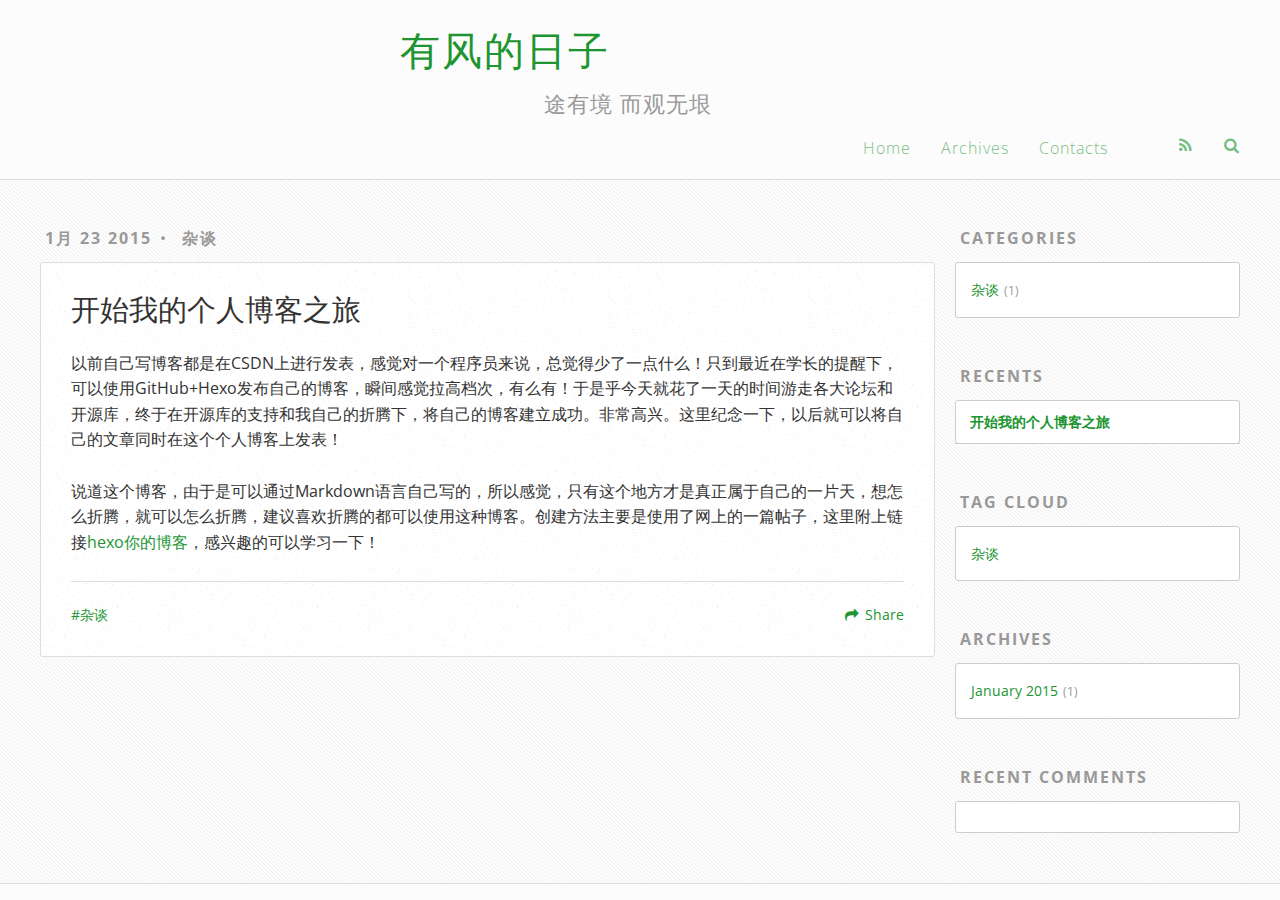
<file: index.html>
<!DOCTYPE html>
<html>
<head>
  <meta charset="utf-8">
  
  <title>有风的日子</title>
  <meta name="viewport" content="width=device-width, initial-scale=1, maximum-scale=1">
  <meta name="description" content="niostar's blog | java | Android | Linux | C/C++">
<meta property="og:type" content="website">
<meta property="og:title" content="有风的日子">
<meta property="og:url" content="http://niostar.github.io/">
<meta property="og:site_name" content="有风的日子">
<meta property="og:description" content="niostar's blog | java | Android | Linux | C/C++">
<meta name="twitter:card" content="summary">
<meta name="twitter:title" content="有风的日子">
<meta name="twitter:description" content="niostar's blog | java | Android | Linux | C/C++">

  
    <link rel="alternative" href="/atom.xml" title="有风的日子" type="application/atom+xml">
  
  
    <link rel="shortcut icon" type="image/x-icon" href="/favicon.ico">
  
  <link href="//fonts.googleapis.com/css?family=Inconsolata:400,700|Open+Sans:700,400" rel="stylesheet" type="text/css">
  <link rel="stylesheet" href="/css/style.css" type="text/css">

  
<script type="text/javascript">
  (function(i,s,o,g,r,a,m){i['GoogleAnalyticsObject']=r;i[r]=i[r]||function(){
  (i[r].q=i[r].q||[]).push(arguments)},i[r].l=1*new Date();a=s.createElement(o),
  m=s.getElementsByTagName(o)[0];a.async=1;a.src=g;m.parentNode.insertBefore(a,m)
  })(window,document,'script','//www.google-analytics.com/analytics.js','ga');

  ga('create', 'UA-58883059-1', 'auto');
  ga('send', 'pageview');

</script>

  
<script type="text/javascript">
var _hmt = _hmt || [];
(function() {
  var hm = document.createElement("script");
  hm.src = "//hm.baidu.com/hm.js?c77565f1163a4ac4dc85c4236feaf9eb";
  var s = document.getElementsByTagName("script")[0]; 
  s.parentNode.insertBefore(hm, s);
})();
</script>


</head>
<body>
  <div id="container">
    <div id="wrap">
      <div id="header">
  <div id="header-outer" class="outer">
    <div id="header-inner" class="inner">
	  <div id="header-title">
        <h1 id="logo-wrap">
          <a href="/" id="logo">有风的日子
          </a>
        </h1>
			<h2 id="subtitle-wrap">
			
              <span id="subtitle">途有境 而观无垠</span>
            	
			</h2>	
      </div>
	  
      <nav id="sub-nav">
        
          <a id="nav-rss-link" class="nav-icon" href="/atom.xml" title="RSS Feed"></a>
        
        <a id="nav-search-btn" class="nav-icon" title="Search"></a>
      </nav>
	  
      <nav id="main-nav">
        <a id="main-nav-toggle" class="nav-icon"></a>
        
          <a class="main-nav-link" href="/">Home</a>
        
          <a class="main-nav-link" href="/archives">Archives</a>
        
          <a class="main-nav-link" href="/aboutme/AboutMe.html">Contacts</a>
        
      </nav>
	  
      <div id="search-form-wrap">
        <form action="//google.com/search" method="get" accept-charset="UTF-8" class="search-form"><input type="search" name="q" results="0" class="search-form-input" placeholder="Search"><input type="submit" value="&#xF002;" class="search-form-submit"><input type="hidden" name="q" value="site:http://niostar.github.io"></form>
      </div>
    </div>
  </div>
</div>
      <div class="outer">
        <section id="main">
  
    <article id="post-开始我的个人博客之旅" class="article article-type-post" itemscope itemprop="blogPost">
  <div class="article-meta">
    <a href="/2015/01/23/开始我的个人博客之旅/" class="article-date">
  <time datetime="2015-01-23T12:09:01.000Z" itemprop="datePublished">1月 23 2015</time>
</a>
    
  <div class="article-category">
    <a class="article-category-link" href="/categories/杂谈/">杂谈</a>
  </div>

  </div>
  <div class="article-inner">
    
    
      <header class="article-header">
        
  
    <h1 itemprop="name">
      <a class="article-title" href="/2015/01/23/开始我的个人博客之旅/">开始我的个人博客之旅</a>
    </h1>
  

      </header>
    
    <div class="article-entry" itemprop="articleBody">
      
        <p>以前自己写博客都是在CSDN上进行发表，感觉对一个程序员来说，总觉得少了一点什么！只到最近在学长的提醒下，可以使用GitHub+Hexo发布自己的博客，瞬间感觉拉高档次，有么有！于是乎今天就花了一天的时间游走各大论坛和开源库，终于在开源库的支持和我自己的折腾下，将自己的博客建立成功。非常高兴。这里纪念一下，以后就可以将自己的文章同时在这个个人博客上发表！</p>
<p>说道这个博客，由于是可以通过Markdown语言自己写的，所以感觉，只有这个地方才是真正属于自己的一片天，想怎么折腾，就可以怎么折腾，建议喜欢折腾的都可以使用这种博客。创建方法主要是使用了网上的一篇帖子，这里附上链接<a href="http://ibruce.info/2013/11/22/hexo-your-blog/" target="_blank" rel="external">hexo你的博客</a>，感兴趣的可以学习一下！</p>

      
    </div>
    <footer class="article-footer">
      <a data-url="http://niostar.github.io/2015/01/23/开始我的个人博客之旅/" data-id="uz9sg4rp9maq9yyt" class="article-share-link">Share</a>
      
      
  <ul class="article-tag-list"><li class="article-tag-list-item"><a class="article-tag-list-link" href="/tags/杂谈/">杂谈</a></li></ul>

    </footer>
  </div>
  
</article>







  
  
</section>
        
          
            <aside id="sidebar">
  
    
  <div class="widget-wrap">
    <h3 class="widget-title">Categories</h3>
    <div class="widget">
      <ul class="category-list"><li class="category-list-item"><a class="category-list-link" href="/categories/杂谈/">杂谈</a><span class="category-list-count">1</span></li></ul>
    </div>
  </div>

  
    
  <div class="widget-wrap">
    <h3 class="widget-title">Recents</h3>
    <div class="widget recents">
      <ul>
        
          <li>
            <a href="/2015/01/23/开始我的个人博客之旅/">开始我的个人博客之旅</a>
          </li>
        
      </ul>
    </div>
  </div>

  
    
  <div class="widget-wrap">
    <h3 class="widget-title">Tag Cloud</h3>
    <div class="widget tagcloud">
      <a href="/tags/杂谈/" style="font-size: NaNpx;">杂谈</a>
    </div>
  </div>

  
    
  <div class="widget-wrap">
    <h3 class="widget-title">Archives</h3>
    <div class="widget">
      <ul class="archive-list"><li class="archive-list-item"><a class="archive-list-link" href="/archives/2015/01/">January 2015</a><span class="archive-list-count">1</span></li></ul>
    </div>
  </div>

  
    <div class="widget-wrap">
    <h3 class="widget-title">Recent Comments</h3>
	<div class="widget">
<!-- ��˵�������� start -->
	<div class="ds-recent-comments" data-num-items="5" data-show-avatars="1" data-show-time="1" data-show-title="1" data-show-admin="1" data-excerpt-length="70"></div>
<!-- ��˵�������� end -->
<!-- ��˵����JS���� start (һ����ҳֻ������һ��) -->
<script type="text/javascript">
var duoshuoQuery = {short_name:"niostar-github-io"};
	(function() {
		var ds = document.createElement('script');
		ds.type = 'text/javascript';ds.async = true;
		ds.src = (document.location.protocol == 'https:' ? 'https:' : 'http:') + '//static.duoshuo.com/embed.js';
		ds.charset = 'UTF-8';
		(document.getElementsByTagName('head')[0] 
		 || document.getElementsByTagName('body')[0]).appendChild(ds);
	})();
	</script>
<!-- ��˵����JS���� end -->
	</div>
</div>
  
</aside>
          
        
      </div>
      <div id="footer">
  
  <div class="outer">
    <div id="footer-info" class="inner"> 
	  &copy; 2015 niostar<br>
	  Email:niostars@gmail.com &nbsp;&nbsp;&nbsp;QQ:863097177 <br>
      Powered by <a href="http://hexo.io/" target="_blank">Hexo</a>
    </div>
  </div>
</div>
    </div>
    <nav id="mobile-nav">
  
    <a href="/" class="mobile-nav-link">Home</a>
  
    <a href="/archives" class="mobile-nav-link">Archives</a>
  
    <a href="/aboutme/AboutMe.html" class="mobile-nav-link">Contacts</a>
  
</nav>
    

<script src="//ajax.googleapis.com/ajax/libs/jquery/2.0.3/jquery.min.js"></script>


  <link rel="stylesheet" href="/fancybox/jquery.fancybox.css" type="text/css">

  <script src="/fancybox/jquery.fancybox.pack.js" type="text/javascript"></script>



<script src="/js/script.js" type="text/javascript"></script>


  </div>
</body>
</html>
</file>
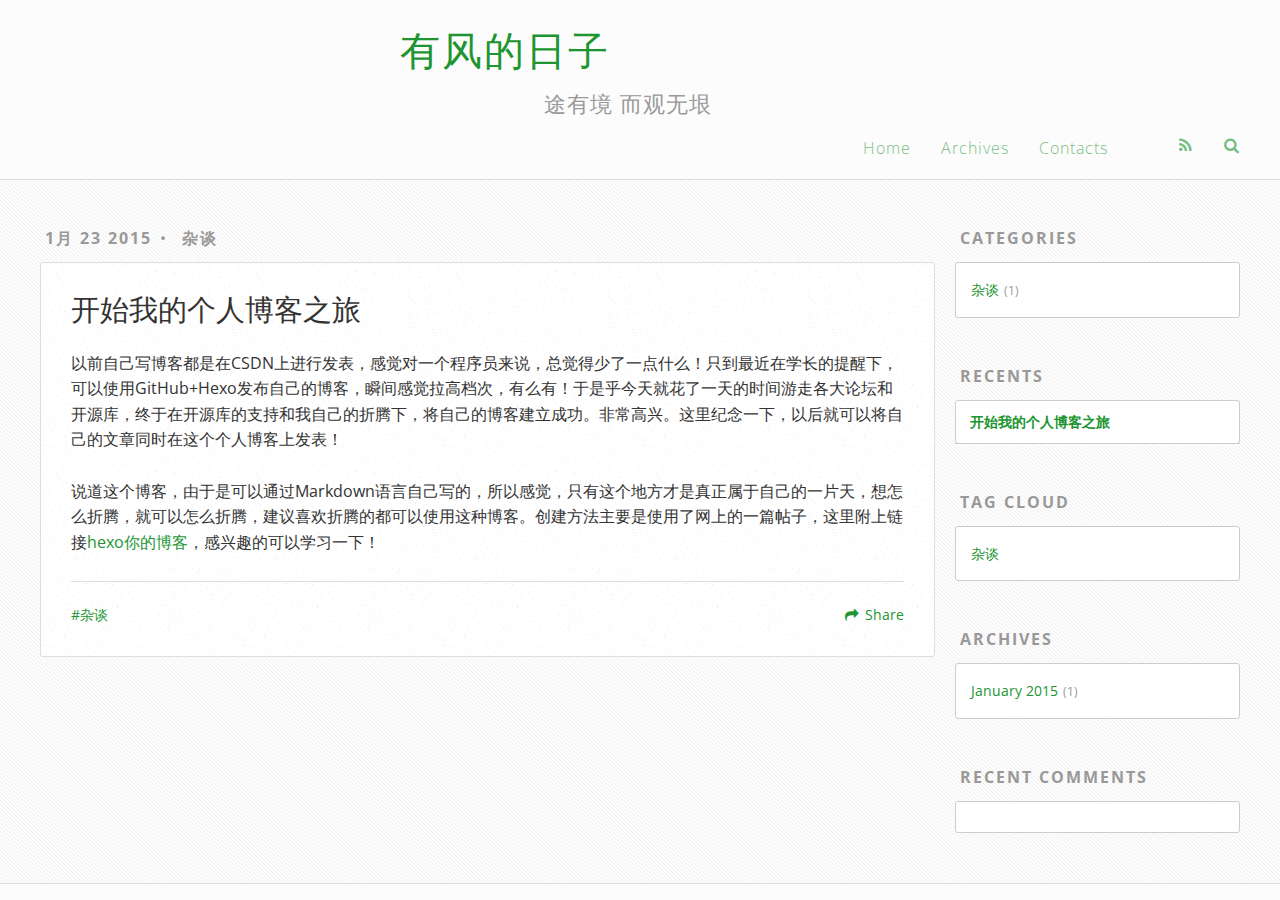
<file: archives/index.html>
<!DOCTYPE html>
<html>
<head>
  <meta charset="utf-8">
  
  <title>Archives | 有风的日子</title>
  <meta name="viewport" content="width=device-width, initial-scale=1, maximum-scale=1">
  <meta name="description" content="niostar's blog | java | Android | Linux | C/C++">
<meta property="og:type" content="website">
<meta property="og:title" content="有风的日子">
<meta property="og:url" content="http://niostar.github.io/archives/">
<meta property="og:site_name" content="有风的日子">
<meta property="og:description" content="niostar's blog | java | Android | Linux | C/C++">
<meta name="twitter:card" content="summary">
<meta name="twitter:title" content="有风的日子">
<meta name="twitter:description" content="niostar's blog | java | Android | Linux | C/C++">

  
    <link rel="alternative" href="/atom.xml" title="有风的日子" type="application/atom+xml">
  
  
    <link rel="shortcut icon" type="image/x-icon" href="/favicon.ico">
  
  <link href="//fonts.googleapis.com/css?family=Inconsolata:400,700|Open+Sans:700,400" rel="stylesheet" type="text/css">
  <link rel="stylesheet" href="/css/style.css" type="text/css">

  
<script type="text/javascript">
  (function(i,s,o,g,r,a,m){i['GoogleAnalyticsObject']=r;i[r]=i[r]||function(){
  (i[r].q=i[r].q||[]).push(arguments)},i[r].l=1*new Date();a=s.createElement(o),
  m=s.getElementsByTagName(o)[0];a.async=1;a.src=g;m.parentNode.insertBefore(a,m)
  })(window,document,'script','//www.google-analytics.com/analytics.js','ga');

  ga('create', 'UA-58883059-1', 'auto');
  ga('send', 'pageview');

</script>

  
<script type="text/javascript">
var _hmt = _hmt || [];
(function() {
  var hm = document.createElement("script");
  hm.src = "//hm.baidu.com/hm.js?c77565f1163a4ac4dc85c4236feaf9eb";
  var s = document.getElementsByTagName("script")[0]; 
  s.parentNode.insertBefore(hm, s);
})();
</script>


</head>
<body>
  <div id="container">
    <div id="wrap">
      <div id="header">
  <div id="header-outer" class="outer">
    <div id="header-inner" class="inner">
	  <div id="header-title">
        <h1 id="logo-wrap">
          <a href="/" id="logo">有风的日子
          </a>
        </h1>
			<h2 id="subtitle-wrap">
			
              <span id="subtitle">途有境 而观无垠</span>
            	
			</h2>	
      </div>
	  
      <nav id="sub-nav">
        
          <a id="nav-rss-link" class="nav-icon" href="/atom.xml" title="RSS Feed"></a>
        
        <a id="nav-search-btn" class="nav-icon" title="Search"></a>
      </nav>
	  
      <nav id="main-nav">
        <a id="main-nav-toggle" class="nav-icon"></a>
        
          <a class="main-nav-link" href="/">Home</a>
        
          <a class="main-nav-link" href="/archives">Archives</a>
        
          <a class="main-nav-link" href="/aboutme/AboutMe.html">Contacts</a>
        
      </nav>
	  
      <div id="search-form-wrap">
        <form action="//google.com/search" method="get" accept-charset="UTF-8" class="search-form"><input type="search" name="q" results="0" class="search-form-input" placeholder="Search"><input type="submit" value="&#xF002;" class="search-form-submit"><input type="hidden" name="q" value="site:http://niostar.github.io"></form>
      </div>
    </div>
  </div>
</div>
      <div class="outer">
        <section id="main">
  
    <article id="post-开始我的个人博客之旅" class="article article-type-post" itemscope itemprop="blogPost">
  <div class="article-meta">
    <a href="/2015/01/23/开始我的个人博客之旅/" class="article-date">
  <time datetime="2015-01-23T12:09:01.000Z" itemprop="datePublished">1月 23 2015</time>
</a>
    
  <div class="article-category">
    <a class="article-category-link" href="/categories/杂谈/">杂谈</a>
  </div>

  </div>
  <div class="article-inner">
    
    
      <header class="article-header">
        
  
    <h1 itemprop="name">
      <a class="article-title" href="/2015/01/23/开始我的个人博客之旅/">开始我的个人博客之旅</a>
    </h1>
  

      </header>
    
    <div class="article-entry" itemprop="articleBody">
      
        <p>以前自己写博客都是在CSDN上进行发表，感觉对一个程序员来说，总觉得少了一点什么！只到最近在学长的提醒下，可以使用GitHub+Hexo发布自己的博客，瞬间感觉拉高档次，有么有！于是乎今天就花了一天的时间游走各大论坛和开源库，终于在开源库的支持和我自己的折腾下，将自己的博客建立成功。非常高兴。这里纪念一下，以后就可以将自己的文章同时在这个个人博客上发表！</p>
<p>说道这个博客，由于是可以通过Markdown语言自己写的，所以感觉，只有这个地方才是真正属于自己的一片天，想怎么折腾，就可以怎么折腾，建议喜欢折腾的都可以使用这种博客。创建方法主要是使用了网上的一篇帖子，这里附上链接<a href="http://ibruce.info/2013/11/22/hexo-your-blog/" target="_blank" rel="external">hexo你的博客</a>，感兴趣的可以学习一下！</p>

      
    </div>
    <footer class="article-footer">
      <a data-url="http://niostar.github.io/2015/01/23/开始我的个人博客之旅/" data-id="uz9sg4rp9maq9yyt" class="article-share-link">Share</a>
      
      
  <ul class="article-tag-list"><li class="article-tag-list-item"><a class="article-tag-list-link" href="/tags/杂谈/">杂谈</a></li></ul>

    </footer>
  </div>
  
</article>







  
  
</section>
        
          
            <aside id="sidebar">
  
    
  <div class="widget-wrap">
    <h3 class="widget-title">Categories</h3>
    <div class="widget">
      <ul class="category-list"><li class="category-list-item"><a class="category-list-link" href="/categories/杂谈/">杂谈</a><span class="category-list-count">1</span></li></ul>
    </div>
  </div>

  
    
  <div class="widget-wrap">
    <h3 class="widget-title">Recents</h3>
    <div class="widget recents">
      <ul>
        
          <li>
            <a href="/2015/01/23/开始我的个人博客之旅/">开始我的个人博客之旅</a>
          </li>
        
      </ul>
    </div>
  </div>

  
    
  <div class="widget-wrap">
    <h3 class="widget-title">Tag Cloud</h3>
    <div class="widget tagcloud">
      <a href="/tags/杂谈/" style="font-size: NaNpx;">杂谈</a>
    </div>
  </div>

  
    
  <div class="widget-wrap">
    <h3 class="widget-title">Archives</h3>
    <div class="widget">
      <ul class="archive-list"><li class="archive-list-item"><a class="archive-list-link" href="/archives/2015/01/">January 2015</a><span class="archive-list-count">1</span></li></ul>
    </div>
  </div>

  
    <div class="widget-wrap">
    <h3 class="widget-title">Recent Comments</h3>
	<div class="widget">
<!-- ��˵�������� start -->
	<div class="ds-recent-comments" data-num-items="5" data-show-avatars="1" data-show-time="1" data-show-title="1" data-show-admin="1" data-excerpt-length="70"></div>
<!-- ��˵�������� end -->
<!-- ��˵����JS���� start (һ����ҳֻ������һ��) -->
<script type="text/javascript">
var duoshuoQuery = {short_name:"niostar-github-io"};
	(function() {
		var ds = document.createElement('script');
		ds.type = 'text/javascript';ds.async = true;
		ds.src = (document.location.protocol == 'https:' ? 'https:' : 'http:') + '//static.duoshuo.com/embed.js';
		ds.charset = 'UTF-8';
		(document.getElementsByTagName('head')[0] 
		 || document.getElementsByTagName('body')[0]).appendChild(ds);
	})();
	</script>
<!-- ��˵����JS���� end -->
	</div>
</div>
  
</aside>
          
        
      </div>
      <div id="footer">
  
  <div class="outer">
    <div id="footer-info" class="inner"> 
	  &copy; 2015 niostar<br>
	  Email:niostars@gmail.com &nbsp;&nbsp;&nbsp;QQ:863097177 <br>
      Powered by <a href="http://hexo.io/" target="_blank">Hexo</a>
    </div>
  </div>
</div>
    </div>
    <nav id="mobile-nav">
  
    <a href="/" class="mobile-nav-link">Home</a>
  
    <a href="/archives" class="mobile-nav-link">Archives</a>
  
    <a href="/aboutme/AboutMe.html" class="mobile-nav-link">Contacts</a>
  
</nav>
    

<script src="//ajax.googleapis.com/ajax/libs/jquery/2.0.3/jquery.min.js"></script>


  <link rel="stylesheet" href="/fancybox/jquery.fancybox.css" type="text/css">

  <script src="/fancybox/jquery.fancybox.pack.js" type="text/javascript"></script>



<script src="/js/script.js" type="text/javascript"></script>


  </div>
</body>
</html>
</file>
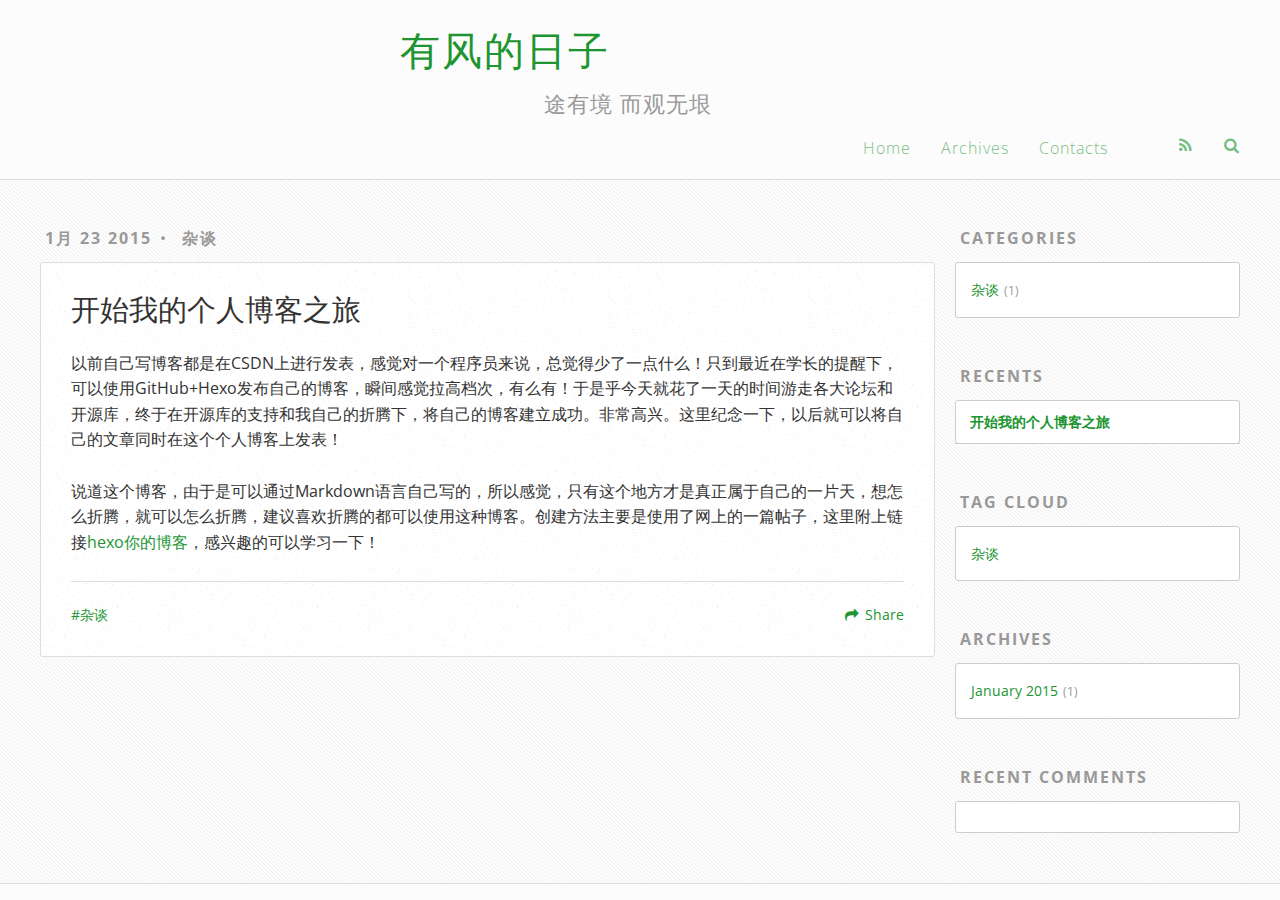
<file: archives/2015/index.html>
<!DOCTYPE html>
<html>
<head>
  <meta charset="utf-8">
  
  <title>Archives: 2015 | 有风的日子</title>
  <meta name="viewport" content="width=device-width, initial-scale=1, maximum-scale=1">
  <meta name="description" content="niostar's blog | java | Android | Linux | C/C++">
<meta property="og:type" content="website">
<meta property="og:title" content="有风的日子">
<meta property="og:url" content="http://niostar.github.io/archives/2015/">
<meta property="og:site_name" content="有风的日子">
<meta property="og:description" content="niostar's blog | java | Android | Linux | C/C++">
<meta name="twitter:card" content="summary">
<meta name="twitter:title" content="有风的日子">
<meta name="twitter:description" content="niostar's blog | java | Android | Linux | C/C++">

  
    <link rel="alternative" href="/atom.xml" title="有风的日子" type="application/atom+xml">
  
  
    <link rel="shortcut icon" type="image/x-icon" href="/favicon.ico">
  
  <link href="//fonts.googleapis.com/css?family=Inconsolata:400,700|Open+Sans:700,400" rel="stylesheet" type="text/css">
  <link rel="stylesheet" href="/css/style.css" type="text/css">

  
<script type="text/javascript">
  (function(i,s,o,g,r,a,m){i['GoogleAnalyticsObject']=r;i[r]=i[r]||function(){
  (i[r].q=i[r].q||[]).push(arguments)},i[r].l=1*new Date();a=s.createElement(o),
  m=s.getElementsByTagName(o)[0];a.async=1;a.src=g;m.parentNode.insertBefore(a,m)
  })(window,document,'script','//www.google-analytics.com/analytics.js','ga');

  ga('create', 'UA-58883059-1', 'auto');
  ga('send', 'pageview');

</script>

  
<script type="text/javascript">
var _hmt = _hmt || [];
(function() {
  var hm = document.createElement("script");
  hm.src = "//hm.baidu.com/hm.js?c77565f1163a4ac4dc85c4236feaf9eb";
  var s = document.getElementsByTagName("script")[0]; 
  s.parentNode.insertBefore(hm, s);
})();
</script>


</head>
<body>
  <div id="container">
    <div id="wrap">
      <div id="header">
  <div id="header-outer" class="outer">
    <div id="header-inner" class="inner">
	  <div id="header-title">
        <h1 id="logo-wrap">
          <a href="/" id="logo">有风的日子
          </a>
        </h1>
			<h2 id="subtitle-wrap">
			
              <span id="subtitle">途有境 而观无垠</span>
            	
			</h2>	
      </div>
	  
      <nav id="sub-nav">
        
          <a id="nav-rss-link" class="nav-icon" href="/atom.xml" title="RSS Feed"></a>
        
        <a id="nav-search-btn" class="nav-icon" title="Search"></a>
      </nav>
	  
      <nav id="main-nav">
        <a id="main-nav-toggle" class="nav-icon"></a>
        
          <a class="main-nav-link" href="/">Home</a>
        
          <a class="main-nav-link" href="/archives">Archives</a>
        
          <a class="main-nav-link" href="/aboutme/AboutMe.html">Contacts</a>
        
      </nav>
	  
      <div id="search-form-wrap">
        <form action="//google.com/search" method="get" accept-charset="UTF-8" class="search-form"><input type="search" name="q" results="0" class="search-form-input" placeholder="Search"><input type="submit" value="&#xF002;" class="search-form-submit"><input type="hidden" name="q" value="site:http://niostar.github.io"></form>
      </div>
    </div>
  </div>
</div>
      <div class="outer">
        <section id="main">
  
    <article id="post-开始我的个人博客之旅" class="article article-type-post" itemscope itemprop="blogPost">
  <div class="article-meta">
    <a href="/2015/01/23/开始我的个人博客之旅/" class="article-date">
  <time datetime="2015-01-23T12:09:01.000Z" itemprop="datePublished">1月 23 2015</time>
</a>
    
  <div class="article-category">
    <a class="article-category-link" href="/categories/杂谈/">杂谈</a>
  </div>

  </div>
  <div class="article-inner">
    
    
      <header class="article-header">
        
  
    <h1 itemprop="name">
      <a class="article-title" href="/2015/01/23/开始我的个人博客之旅/">开始我的个人博客之旅</a>
    </h1>
  

      </header>
    
    <div class="article-entry" itemprop="articleBody">
      
        <p>以前自己写博客都是在CSDN上进行发表，感觉对一个程序员来说，总觉得少了一点什么！只到最近在学长的提醒下，可以使用GitHub+Hexo发布自己的博客，瞬间感觉拉高档次，有么有！于是乎今天就花了一天的时间游走各大论坛和开源库，终于在开源库的支持和我自己的折腾下，将自己的博客建立成功。非常高兴。这里纪念一下，以后就可以将自己的文章同时在这个个人博客上发表！</p>
<p>说道这个博客，由于是可以通过Markdown语言自己写的，所以感觉，只有这个地方才是真正属于自己的一片天，想怎么折腾，就可以怎么折腾，建议喜欢折腾的都可以使用这种博客。创建方法主要是使用了网上的一篇帖子，这里附上链接<a href="http://ibruce.info/2013/11/22/hexo-your-blog/" target="_blank" rel="external">hexo你的博客</a>，感兴趣的可以学习一下！</p>

      
    </div>
    <footer class="article-footer">
      <a data-url="http://niostar.github.io/2015/01/23/开始我的个人博客之旅/" data-id="uz9sg4rp9maq9yyt" class="article-share-link">Share</a>
      
      
  <ul class="article-tag-list"><li class="article-tag-list-item"><a class="article-tag-list-link" href="/tags/杂谈/">杂谈</a></li></ul>

    </footer>
  </div>
  
</article>







  
  
</section>
        
          
            <aside id="sidebar">
  
    
  <div class="widget-wrap">
    <h3 class="widget-title">Categories</h3>
    <div class="widget">
      <ul class="category-list"><li class="category-list-item"><a class="category-list-link" href="/categories/杂谈/">杂谈</a><span class="category-list-count">1</span></li></ul>
    </div>
  </div>

  
    
  <div class="widget-wrap">
    <h3 class="widget-title">Recents</h3>
    <div class="widget recents">
      <ul>
        
          <li>
            <a href="/2015/01/23/开始我的个人博客之旅/">开始我的个人博客之旅</a>
          </li>
        
      </ul>
    </div>
  </div>

  
    
  <div class="widget-wrap">
    <h3 class="widget-title">Tag Cloud</h3>
    <div class="widget tagcloud">
      <a href="/tags/杂谈/" style="font-size: NaNpx;">杂谈</a>
    </div>
  </div>

  
    
  <div class="widget-wrap">
    <h3 class="widget-title">Archives</h3>
    <div class="widget">
      <ul class="archive-list"><li class="archive-list-item"><a class="archive-list-link" href="/archives/2015/01/">January 2015</a><span class="archive-list-count">1</span></li></ul>
    </div>
  </div>

  
    <div class="widget-wrap">
    <h3 class="widget-title">Recent Comments</h3>
	<div class="widget">
<!-- ��˵�������� start -->
	<div class="ds-recent-comments" data-num-items="5" data-show-avatars="1" data-show-time="1" data-show-title="1" data-show-admin="1" data-excerpt-length="70"></div>
<!-- ��˵�������� end -->
<!-- ��˵����JS���� start (һ����ҳֻ������һ��) -->
<script type="text/javascript">
var duoshuoQuery = {short_name:"niostar-github-io"};
	(function() {
		var ds = document.createElement('script');
		ds.type = 'text/javascript';ds.async = true;
		ds.src = (document.location.protocol == 'https:' ? 'https:' : 'http:') + '//static.duoshuo.com/embed.js';
		ds.charset = 'UTF-8';
		(document.getElementsByTagName('head')[0] 
		 || document.getElementsByTagName('body')[0]).appendChild(ds);
	})();
	</script>
<!-- ��˵����JS���� end -->
	</div>
</div>
  
</aside>
          
        
      </div>
      <div id="footer">
  
  <div class="outer">
    <div id="footer-info" class="inner"> 
	  &copy; 2015 niostar<br>
	  Email:niostars@gmail.com &nbsp;&nbsp;&nbsp;QQ:863097177 <br>
      Powered by <a href="http://hexo.io/" target="_blank">Hexo</a>
    </div>
  </div>
</div>
    </div>
    <nav id="mobile-nav">
  
    <a href="/" class="mobile-nav-link">Home</a>
  
    <a href="/archives" class="mobile-nav-link">Archives</a>
  
    <a href="/aboutme/AboutMe.html" class="mobile-nav-link">Contacts</a>
  
</nav>
    

<script src="//ajax.googleapis.com/ajax/libs/jquery/2.0.3/jquery.min.js"></script>


  <link rel="stylesheet" href="/fancybox/jquery.fancybox.css" type="text/css">

  <script src="/fancybox/jquery.fancybox.pack.js" type="text/javascript"></script>



<script src="/js/script.js" type="text/javascript"></script>


  </div>
</body>
</html>
</file>
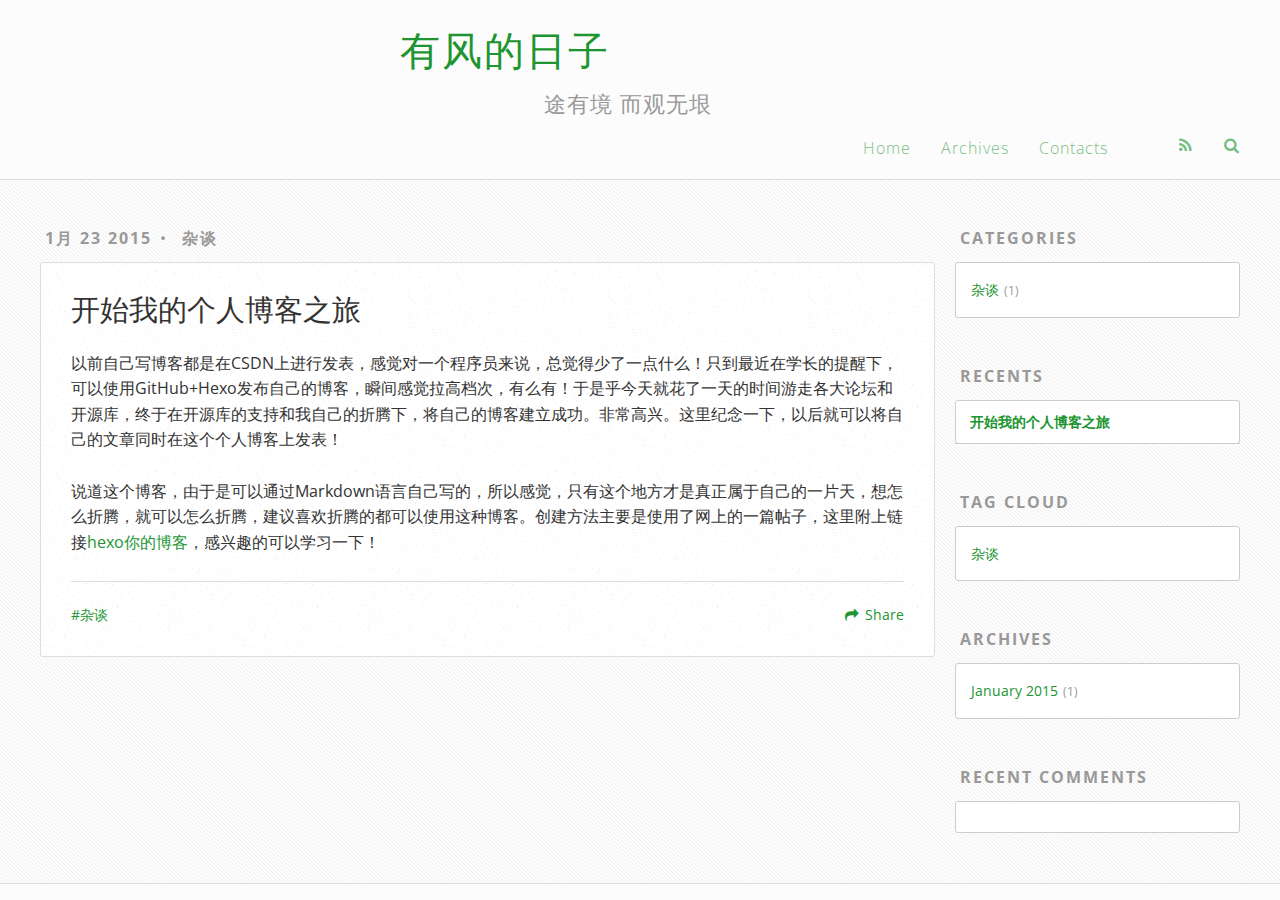
<file: categories/杂谈/index.html>
<!DOCTYPE html>
<html>
<head>
  <meta charset="utf-8">
  
  <title>Category: 杂谈 | 有风的日子</title>
  <meta name="viewport" content="width=device-width, initial-scale=1, maximum-scale=1">
  <meta name="description" content="niostar's blog | java | Android | Linux | C/C++">
<meta property="og:type" content="website">
<meta property="og:title" content="有风的日子">
<meta property="og:url" content="http://niostar.github.io/categories/杂谈/">
<meta property="og:site_name" content="有风的日子">
<meta property="og:description" content="niostar's blog | java | Android | Linux | C/C++">
<meta name="twitter:card" content="summary">
<meta name="twitter:title" content="有风的日子">
<meta name="twitter:description" content="niostar's blog | java | Android | Linux | C/C++">

  
    <link rel="alternative" href="/atom.xml" title="有风的日子" type="application/atom+xml">
  
  
    <link rel="shortcut icon" type="image/x-icon" href="/favicon.ico">
  
  <link href="//fonts.googleapis.com/css?family=Inconsolata:400,700|Open+Sans:700,400" rel="stylesheet" type="text/css">
  <link rel="stylesheet" href="/css/style.css" type="text/css">

  
<script type="text/javascript">
  (function(i,s,o,g,r,a,m){i['GoogleAnalyticsObject']=r;i[r]=i[r]||function(){
  (i[r].q=i[r].q||[]).push(arguments)},i[r].l=1*new Date();a=s.createElement(o),
  m=s.getElementsByTagName(o)[0];a.async=1;a.src=g;m.parentNode.insertBefore(a,m)
  })(window,document,'script','//www.google-analytics.com/analytics.js','ga');

  ga('create', 'UA-58883059-1', 'auto');
  ga('send', 'pageview');

</script>

  
<script type="text/javascript">
var _hmt = _hmt || [];
(function() {
  var hm = document.createElement("script");
  hm.src = "//hm.baidu.com/hm.js?c77565f1163a4ac4dc85c4236feaf9eb";
  var s = document.getElementsByTagName("script")[0]; 
  s.parentNode.insertBefore(hm, s);
})();
</script>


</head>
<body>
  <div id="container">
    <div id="wrap">
      <div id="header">
  <div id="header-outer" class="outer">
    <div id="header-inner" class="inner">
	  <div id="header-title">
        <h1 id="logo-wrap">
          <a href="/" id="logo">有风的日子
          </a>
        </h1>
			<h2 id="subtitle-wrap">
			
              <span id="subtitle">途有境 而观无垠</span>
            	
			</h2>	
      </div>
	  
      <nav id="sub-nav">
        
          <a id="nav-rss-link" class="nav-icon" href="/atom.xml" title="RSS Feed"></a>
        
        <a id="nav-search-btn" class="nav-icon" title="Search"></a>
      </nav>
	  
      <nav id="main-nav">
        <a id="main-nav-toggle" class="nav-icon"></a>
        
          <a class="main-nav-link" href="/">Home</a>
        
          <a class="main-nav-link" href="/archives">Archives</a>
        
          <a class="main-nav-link" href="/aboutme/AboutMe.html">Contacts</a>
        
      </nav>
	  
      <div id="search-form-wrap">
        <form action="//google.com/search" method="get" accept-charset="UTF-8" class="search-form"><input type="search" name="q" results="0" class="search-form-input" placeholder="Search"><input type="submit" value="&#xF002;" class="search-form-submit"><input type="hidden" name="q" value="site:http://niostar.github.io"></form>
      </div>
    </div>
  </div>
</div>
      <div class="outer">
        <section id="main">
  
    <article id="post-开始我的个人博客之旅" class="article article-type-post" itemscope itemprop="blogPost">
  <div class="article-meta">
    <a href="/2015/01/23/开始我的个人博客之旅/" class="article-date">
  <time datetime="2015-01-23T12:09:01.000Z" itemprop="datePublished">1月 23 2015</time>
</a>
    
  <div class="article-category">
    <a class="article-category-link" href="/categories/杂谈/">杂谈</a>
  </div>

  </div>
  <div class="article-inner">
    
    
      <header class="article-header">
        
  
    <h1 itemprop="name">
      <a class="article-title" href="/2015/01/23/开始我的个人博客之旅/">开始我的个人博客之旅</a>
    </h1>
  

      </header>
    
    <div class="article-entry" itemprop="articleBody">
      
        <p>以前自己写博客都是在CSDN上进行发表，感觉对一个程序员来说，总觉得少了一点什么！只到最近在学长的提醒下，可以使用GitHub+Hexo发布自己的博客，瞬间感觉拉高档次，有么有！于是乎今天就花了一天的时间游走各大论坛和开源库，终于在开源库的支持和我自己的折腾下，将自己的博客建立成功。非常高兴。这里纪念一下，以后就可以将自己的文章同时在这个个人博客上发表！</p>
<p>说道这个博客，由于是可以通过Markdown语言自己写的，所以感觉，只有这个地方才是真正属于自己的一片天，想怎么折腾，就可以怎么折腾，建议喜欢折腾的都可以使用这种博客。创建方法主要是使用了网上的一篇帖子，这里附上链接<a href="http://ibruce.info/2013/11/22/hexo-your-blog/" target="_blank" rel="external">hexo你的博客</a>，感兴趣的可以学习一下！</p>

      
    </div>
    <footer class="article-footer">
      <a data-url="http://niostar.github.io/2015/01/23/开始我的个人博客之旅/" data-id="uz9sg4rp9maq9yyt" class="article-share-link">Share</a>
      
      
  <ul class="article-tag-list"><li class="article-tag-list-item"><a class="article-tag-list-link" href="/tags/杂谈/">杂谈</a></li></ul>

    </footer>
  </div>
  
</article>







  
  
</section>
        
          
            <aside id="sidebar">
  
    
  <div class="widget-wrap">
    <h3 class="widget-title">Categories</h3>
    <div class="widget">
      <ul class="category-list"><li class="category-list-item"><a class="category-list-link" href="/categories/杂谈/">杂谈</a><span class="category-list-count">1</span></li></ul>
    </div>
  </div>

  
    
  <div class="widget-wrap">
    <h3 class="widget-title">Recents</h3>
    <div class="widget recents">
      <ul>
        
          <li>
            <a href="/2015/01/23/开始我的个人博客之旅/">开始我的个人博客之旅</a>
          </li>
        
      </ul>
    </div>
  </div>

  
    
  <div class="widget-wrap">
    <h3 class="widget-title">Tag Cloud</h3>
    <div class="widget tagcloud">
      <a href="/tags/杂谈/" style="font-size: NaNpx;">杂谈</a>
    </div>
  </div>

  
    
  <div class="widget-wrap">
    <h3 class="widget-title">Archives</h3>
    <div class="widget">
      <ul class="archive-list"><li class="archive-list-item"><a class="archive-list-link" href="/archives/2015/01/">January 2015</a><span class="archive-list-count">1</span></li></ul>
    </div>
  </div>

  
    <div class="widget-wrap">
    <h3 class="widget-title">Recent Comments</h3>
	<div class="widget">
<!-- ��˵�������� start -->
	<div class="ds-recent-comments" data-num-items="5" data-show-avatars="1" data-show-time="1" data-show-title="1" data-show-admin="1" data-excerpt-length="70"></div>
<!-- ��˵�������� end -->
<!-- ��˵����JS���� start (һ����ҳֻ������һ��) -->
<script type="text/javascript">
var duoshuoQuery = {short_name:"niostar-github-io"};
	(function() {
		var ds = document.createElement('script');
		ds.type = 'text/javascript';ds.async = true;
		ds.src = (document.location.protocol == 'https:' ? 'https:' : 'http:') + '//static.duoshuo.com/embed.js';
		ds.charset = 'UTF-8';
		(document.getElementsByTagName('head')[0] 
		 || document.getElementsByTagName('body')[0]).appendChild(ds);
	})();
	</script>
<!-- ��˵����JS���� end -->
	</div>
</div>
  
</aside>
          
        
      </div>
      <div id="footer">
  
  <div class="outer">
    <div id="footer-info" class="inner"> 
	  &copy; 2015 niostar<br>
	  Email:niostars@gmail.com &nbsp;&nbsp;&nbsp;QQ:863097177 <br>
      Powered by <a href="http://hexo.io/" target="_blank">Hexo</a>
    </div>
  </div>
</div>
    </div>
    <nav id="mobile-nav">
  
    <a href="/" class="mobile-nav-link">Home</a>
  
    <a href="/archives" class="mobile-nav-link">Archives</a>
  
    <a href="/aboutme/AboutMe.html" class="mobile-nav-link">Contacts</a>
  
</nav>
    

<script src="//ajax.googleapis.com/ajax/libs/jquery/2.0.3/jquery.min.js"></script>


  <link rel="stylesheet" href="/fancybox/jquery.fancybox.css" type="text/css">

  <script src="/fancybox/jquery.fancybox.pack.js" type="text/javascript"></script>



<script src="/js/script.js" type="text/javascript"></script>


  </div>
</body>
</html>
</file>
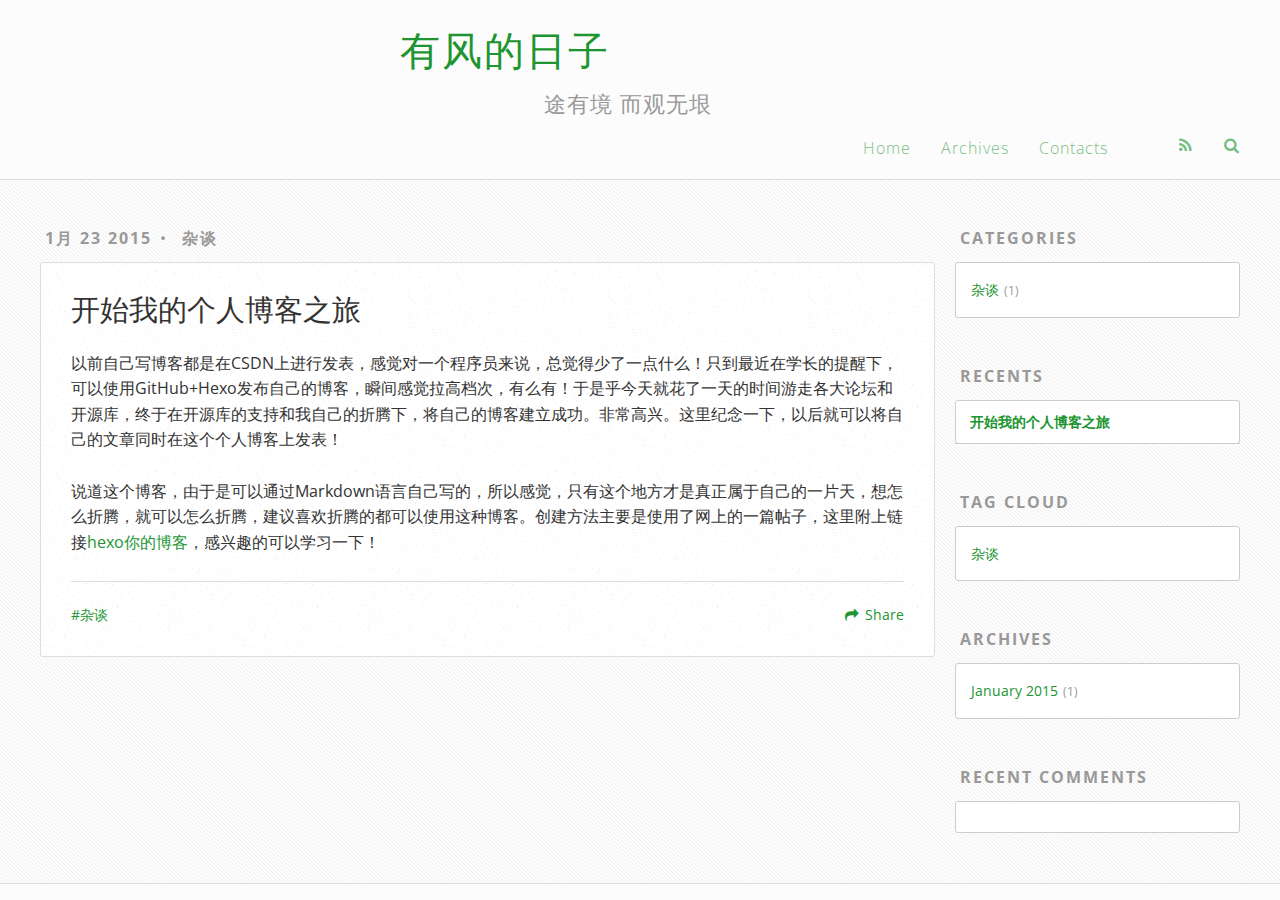
<file: tags/杂谈/index.html>
<!DOCTYPE html>
<html>
<head>
  <meta charset="utf-8">
  
  <title>Tag: 杂谈 | 有风的日子</title>
  <meta name="viewport" content="width=device-width, initial-scale=1, maximum-scale=1">
  <meta name="description" content="niostar's blog | java | Android | Linux | C/C++">
<meta property="og:type" content="website">
<meta property="og:title" content="有风的日子">
<meta property="og:url" content="http://niostar.github.io/tags/杂谈/">
<meta property="og:site_name" content="有风的日子">
<meta property="og:description" content="niostar's blog | java | Android | Linux | C/C++">
<meta name="twitter:card" content="summary">
<meta name="twitter:title" content="有风的日子">
<meta name="twitter:description" content="niostar's blog | java | Android | Linux | C/C++">

  
    <link rel="alternative" href="/atom.xml" title="有风的日子" type="application/atom+xml">
  
  
    <link rel="shortcut icon" type="image/x-icon" href="/favicon.ico">
  
  <link href="//fonts.googleapis.com/css?family=Inconsolata:400,700|Open+Sans:700,400" rel="stylesheet" type="text/css">
  <link rel="stylesheet" href="/css/style.css" type="text/css">

  
<script type="text/javascript">
  (function(i,s,o,g,r,a,m){i['GoogleAnalyticsObject']=r;i[r]=i[r]||function(){
  (i[r].q=i[r].q||[]).push(arguments)},i[r].l=1*new Date();a=s.createElement(o),
  m=s.getElementsByTagName(o)[0];a.async=1;a.src=g;m.parentNode.insertBefore(a,m)
  })(window,document,'script','//www.google-analytics.com/analytics.js','ga');

  ga('create', 'UA-58883059-1', 'auto');
  ga('send', 'pageview');

</script>

  
<script type="text/javascript">
var _hmt = _hmt || [];
(function() {
  var hm = document.createElement("script");
  hm.src = "//hm.baidu.com/hm.js?c77565f1163a4ac4dc85c4236feaf9eb";
  var s = document.getElementsByTagName("script")[0]; 
  s.parentNode.insertBefore(hm, s);
})();
</script>


</head>
<body>
  <div id="container">
    <div id="wrap">
      <div id="header">
  <div id="header-outer" class="outer">
    <div id="header-inner" class="inner">
	  <div id="header-title">
        <h1 id="logo-wrap">
          <a href="/" id="logo">有风的日子
          </a>
        </h1>
			<h2 id="subtitle-wrap">
			
              <span id="subtitle">途有境 而观无垠</span>
            	
			</h2>	
      </div>
	  
      <nav id="sub-nav">
        
          <a id="nav-rss-link" class="nav-icon" href="/atom.xml" title="RSS Feed"></a>
        
        <a id="nav-search-btn" class="nav-icon" title="Search"></a>
      </nav>
	  
      <nav id="main-nav">
        <a id="main-nav-toggle" class="nav-icon"></a>
        
          <a class="main-nav-link" href="/">Home</a>
        
          <a class="main-nav-link" href="/archives">Archives</a>
        
          <a class="main-nav-link" href="/aboutme/AboutMe.html">Contacts</a>
        
      </nav>
	  
      <div id="search-form-wrap">
        <form action="//google.com/search" method="get" accept-charset="UTF-8" class="search-form"><input type="search" name="q" results="0" class="search-form-input" placeholder="Search"><input type="submit" value="&#xF002;" class="search-form-submit"><input type="hidden" name="q" value="site:http://niostar.github.io"></form>
      </div>
    </div>
  </div>
</div>
      <div class="outer">
        <section id="main">
  
    <article id="post-开始我的个人博客之旅" class="article article-type-post" itemscope itemprop="blogPost">
  <div class="article-meta">
    <a href="/2015/01/23/开始我的个人博客之旅/" class="article-date">
  <time datetime="2015-01-23T12:09:01.000Z" itemprop="datePublished">1月 23 2015</time>
</a>
    
  <div class="article-category">
    <a class="article-category-link" href="/categories/杂谈/">杂谈</a>
  </div>

  </div>
  <div class="article-inner">
    
    
      <header class="article-header">
        
  
    <h1 itemprop="name">
      <a class="article-title" href="/2015/01/23/开始我的个人博客之旅/">开始我的个人博客之旅</a>
    </h1>
  

      </header>
    
    <div class="article-entry" itemprop="articleBody">
      
        <p>以前自己写博客都是在CSDN上进行发表，感觉对一个程序员来说，总觉得少了一点什么！只到最近在学长的提醒下，可以使用GitHub+Hexo发布自己的博客，瞬间感觉拉高档次，有么有！于是乎今天就花了一天的时间游走各大论坛和开源库，终于在开源库的支持和我自己的折腾下，将自己的博客建立成功。非常高兴。这里纪念一下，以后就可以将自己的文章同时在这个个人博客上发表！</p>
<p>说道这个博客，由于是可以通过Markdown语言自己写的，所以感觉，只有这个地方才是真正属于自己的一片天，想怎么折腾，就可以怎么折腾，建议喜欢折腾的都可以使用这种博客。创建方法主要是使用了网上的一篇帖子，这里附上链接<a href="http://ibruce.info/2013/11/22/hexo-your-blog/" target="_blank" rel="external">hexo你的博客</a>，感兴趣的可以学习一下！</p>

      
    </div>
    <footer class="article-footer">
      <a data-url="http://niostar.github.io/2015/01/23/开始我的个人博客之旅/" data-id="uz9sg4rp9maq9yyt" class="article-share-link">Share</a>
      
      
  <ul class="article-tag-list"><li class="article-tag-list-item"><a class="article-tag-list-link" href="/tags/杂谈/">杂谈</a></li></ul>

    </footer>
  </div>
  
</article>







  
  
</section>
        
          
            <aside id="sidebar">
  
    
  <div class="widget-wrap">
    <h3 class="widget-title">Categories</h3>
    <div class="widget">
      <ul class="category-list"><li class="category-list-item"><a class="category-list-link" href="/categories/杂谈/">杂谈</a><span class="category-list-count">1</span></li></ul>
    </div>
  </div>

  
    
  <div class="widget-wrap">
    <h3 class="widget-title">Recents</h3>
    <div class="widget recents">
      <ul>
        
          <li>
            <a href="/2015/01/23/开始我的个人博客之旅/">开始我的个人博客之旅</a>
          </li>
        
      </ul>
    </div>
  </div>

  
    
  <div class="widget-wrap">
    <h3 class="widget-title">Tag Cloud</h3>
    <div class="widget tagcloud">
      <a href="/tags/杂谈/" style="font-size: NaNpx;">杂谈</a>
    </div>
  </div>

  
    
  <div class="widget-wrap">
    <h3 class="widget-title">Archives</h3>
    <div class="widget">
      <ul class="archive-list"><li class="archive-list-item"><a class="archive-list-link" href="/archives/2015/01/">January 2015</a><span class="archive-list-count">1</span></li></ul>
    </div>
  </div>

  
    <div class="widget-wrap">
    <h3 class="widget-title">Recent Comments</h3>
	<div class="widget">
<!-- ��˵�������� start -->
	<div class="ds-recent-comments" data-num-items="5" data-show-avatars="1" data-show-time="1" data-show-title="1" data-show-admin="1" data-excerpt-length="70"></div>
<!-- ��˵�������� end -->
<!-- ��˵����JS���� start (һ����ҳֻ������һ��) -->
<script type="text/javascript">
var duoshuoQuery = {short_name:"niostar-github-io"};
	(function() {
		var ds = document.createElement('script');
		ds.type = 'text/javascript';ds.async = true;
		ds.src = (document.location.protocol == 'https:' ? 'https:' : 'http:') + '//static.duoshuo.com/embed.js';
		ds.charset = 'UTF-8';
		(document.getElementsByTagName('head')[0] 
		 || document.getElementsByTagName('body')[0]).appendChild(ds);
	})();
	</script>
<!-- ��˵����JS���� end -->
	</div>
</div>
  
</aside>
          
        
      </div>
      <div id="footer">
  
  <div class="outer">
    <div id="footer-info" class="inner"> 
	  &copy; 2015 niostar<br>
	  Email:niostars@gmail.com &nbsp;&nbsp;&nbsp;QQ:863097177 <br>
      Powered by <a href="http://hexo.io/" target="_blank">Hexo</a>
    </div>
  </div>
</div>
    </div>
    <nav id="mobile-nav">
  
    <a href="/" class="mobile-nav-link">Home</a>
  
    <a href="/archives" class="mobile-nav-link">Archives</a>
  
    <a href="/aboutme/AboutMe.html" class="mobile-nav-link">Contacts</a>
  
</nav>
    

<script src="//ajax.googleapis.com/ajax/libs/jquery/2.0.3/jquery.min.js"></script>


  <link rel="stylesheet" href="/fancybox/jquery.fancybox.css" type="text/css">

  <script src="/fancybox/jquery.fancybox.pack.js" type="text/javascript"></script>



<script src="/js/script.js" type="text/javascript"></script>


  </div>
</body>
</html>
</file>
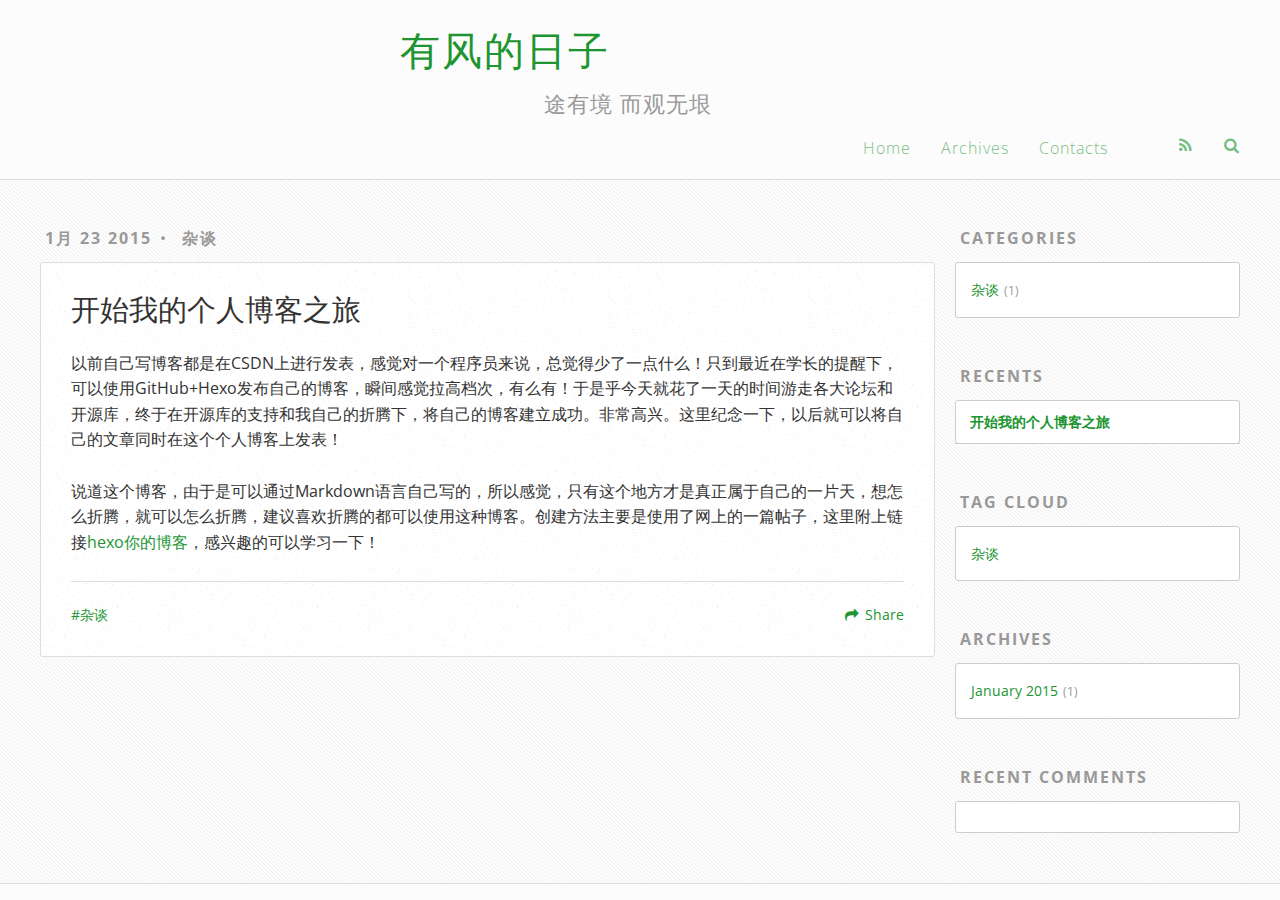
<file: archives/2015/01/index.html>
<!DOCTYPE html>
<html>
<head>
  <meta charset="utf-8">
  
  <title>Archives: 2015/1 | 有风的日子</title>
  <meta name="viewport" content="width=device-width, initial-scale=1, maximum-scale=1">
  <meta name="description" content="niostar's blog | java | Android | Linux | C/C++">
<meta property="og:type" content="website">
<meta property="og:title" content="有风的日子">
<meta property="og:url" content="http://niostar.github.io/archives/2015/01/">
<meta property="og:site_name" content="有风的日子">
<meta property="og:description" content="niostar's blog | java | Android | Linux | C/C++">
<meta name="twitter:card" content="summary">
<meta name="twitter:title" content="有风的日子">
<meta name="twitter:description" content="niostar's blog | java | Android | Linux | C/C++">

  
    <link rel="alternative" href="/atom.xml" title="有风的日子" type="application/atom+xml">
  
  
    <link rel="shortcut icon" type="image/x-icon" href="/favicon.ico">
  
  <link href="//fonts.googleapis.com/css?family=Inconsolata:400,700|Open+Sans:700,400" rel="stylesheet" type="text/css">
  <link rel="stylesheet" href="/css/style.css" type="text/css">

  
<script type="text/javascript">
  (function(i,s,o,g,r,a,m){i['GoogleAnalyticsObject']=r;i[r]=i[r]||function(){
  (i[r].q=i[r].q||[]).push(arguments)},i[r].l=1*new Date();a=s.createElement(o),
  m=s.getElementsByTagName(o)[0];a.async=1;a.src=g;m.parentNode.insertBefore(a,m)
  })(window,document,'script','//www.google-analytics.com/analytics.js','ga');

  ga('create', 'UA-58883059-1', 'auto');
  ga('send', 'pageview');

</script>

  
<script type="text/javascript">
var _hmt = _hmt || [];
(function() {
  var hm = document.createElement("script");
  hm.src = "//hm.baidu.com/hm.js?c77565f1163a4ac4dc85c4236feaf9eb";
  var s = document.getElementsByTagName("script")[0]; 
  s.parentNode.insertBefore(hm, s);
})();
</script>


</head>
<body>
  <div id="container">
    <div id="wrap">
      <div id="header">
  <div id="header-outer" class="outer">
    <div id="header-inner" class="inner">
	  <div id="header-title">
        <h1 id="logo-wrap">
          <a href="/" id="logo">有风的日子
          </a>
        </h1>
			<h2 id="subtitle-wrap">
			
              <span id="subtitle">途有境 而观无垠</span>
            	
			</h2>	
      </div>
	  
      <nav id="sub-nav">
        
          <a id="nav-rss-link" class="nav-icon" href="/atom.xml" title="RSS Feed"></a>
        
        <a id="nav-search-btn" class="nav-icon" title="Search"></a>
      </nav>
	  
      <nav id="main-nav">
        <a id="main-nav-toggle" class="nav-icon"></a>
        
          <a class="main-nav-link" href="/">Home</a>
        
          <a class="main-nav-link" href="/archives">Archives</a>
        
          <a class="main-nav-link" href="/aboutme/AboutMe.html">Contacts</a>
        
      </nav>
	  
      <div id="search-form-wrap">
        <form action="//google.com/search" method="get" accept-charset="UTF-8" class="search-form"><input type="search" name="q" results="0" class="search-form-input" placeholder="Search"><input type="submit" value="&#xF002;" class="search-form-submit"><input type="hidden" name="q" value="site:http://niostar.github.io"></form>
      </div>
    </div>
  </div>
</div>
      <div class="outer">
        <section id="main">
  
    <article id="post-开始我的个人博客之旅" class="article article-type-post" itemscope itemprop="blogPost">
  <div class="article-meta">
    <a href="/2015/01/23/开始我的个人博客之旅/" class="article-date">
  <time datetime="2015-01-23T12:09:01.000Z" itemprop="datePublished">1月 23 2015</time>
</a>
    
  <div class="article-category">
    <a class="article-category-link" href="/categories/杂谈/">杂谈</a>
  </div>

  </div>
  <div class="article-inner">
    
    
      <header class="article-header">
        
  
    <h1 itemprop="name">
      <a class="article-title" href="/2015/01/23/开始我的个人博客之旅/">开始我的个人博客之旅</a>
    </h1>
  

      </header>
    
    <div class="article-entry" itemprop="articleBody">
      
        <p>以前自己写博客都是在CSDN上进行发表，感觉对一个程序员来说，总觉得少了一点什么！只到最近在学长的提醒下，可以使用GitHub+Hexo发布自己的博客，瞬间感觉拉高档次，有么有！于是乎今天就花了一天的时间游走各大论坛和开源库，终于在开源库的支持和我自己的折腾下，将自己的博客建立成功。非常高兴。这里纪念一下，以后就可以将自己的文章同时在这个个人博客上发表！</p>
<p>说道这个博客，由于是可以通过Markdown语言自己写的，所以感觉，只有这个地方才是真正属于自己的一片天，想怎么折腾，就可以怎么折腾，建议喜欢折腾的都可以使用这种博客。创建方法主要是使用了网上的一篇帖子，这里附上链接<a href="http://ibruce.info/2013/11/22/hexo-your-blog/" target="_blank" rel="external">hexo你的博客</a>，感兴趣的可以学习一下！</p>

      
    </div>
    <footer class="article-footer">
      <a data-url="http://niostar.github.io/2015/01/23/开始我的个人博客之旅/" data-id="uz9sg4rp9maq9yyt" class="article-share-link">Share</a>
      
      
  <ul class="article-tag-list"><li class="article-tag-list-item"><a class="article-tag-list-link" href="/tags/杂谈/">杂谈</a></li></ul>

    </footer>
  </div>
  
</article>







  
  
</section>
        
          
            <aside id="sidebar">
  
    
  <div class="widget-wrap">
    <h3 class="widget-title">Categories</h3>
    <div class="widget">
      <ul class="category-list"><li class="category-list-item"><a class="category-list-link" href="/categories/杂谈/">杂谈</a><span class="category-list-count">1</span></li></ul>
    </div>
  </div>

  
    
  <div class="widget-wrap">
    <h3 class="widget-title">Recents</h3>
    <div class="widget recents">
      <ul>
        
          <li>
            <a href="/2015/01/23/开始我的个人博客之旅/">开始我的个人博客之旅</a>
          </li>
        
      </ul>
    </div>
  </div>

  
    
  <div class="widget-wrap">
    <h3 class="widget-title">Tag Cloud</h3>
    <div class="widget tagcloud">
      <a href="/tags/杂谈/" style="font-size: NaNpx;">杂谈</a>
    </div>
  </div>

  
    
  <div class="widget-wrap">
    <h3 class="widget-title">Archives</h3>
    <div class="widget">
      <ul class="archive-list"><li class="archive-list-item"><a class="archive-list-link" href="/archives/2015/01/">January 2015</a><span class="archive-list-count">1</span></li></ul>
    </div>
  </div>

  
    <div class="widget-wrap">
    <h3 class="widget-title">Recent Comments</h3>
	<div class="widget">
<!-- ��˵�������� start -->
	<div class="ds-recent-comments" data-num-items="5" data-show-avatars="1" data-show-time="1" data-show-title="1" data-show-admin="1" data-excerpt-length="70"></div>
<!-- ��˵�������� end -->
<!-- ��˵����JS���� start (һ����ҳֻ������һ��) -->
<script type="text/javascript">
var duoshuoQuery = {short_name:"niostar-github-io"};
	(function() {
		var ds = document.createElement('script');
		ds.type = 'text/javascript';ds.async = true;
		ds.src = (document.location.protocol == 'https:' ? 'https:' : 'http:') + '//static.duoshuo.com/embed.js';
		ds.charset = 'UTF-8';
		(document.getElementsByTagName('head')[0] 
		 || document.getElementsByTagName('body')[0]).appendChild(ds);
	})();
	</script>
<!-- ��˵����JS���� end -->
	</div>
</div>
  
</aside>
          
        
      </div>
      <div id="footer">
  
  <div class="outer">
    <div id="footer-info" class="inner"> 
	  &copy; 2015 niostar<br>
	  Email:niostars@gmail.com &nbsp;&nbsp;&nbsp;QQ:863097177 <br>
      Powered by <a href="http://hexo.io/" target="_blank">Hexo</a>
    </div>
  </div>
</div>
    </div>
    <nav id="mobile-nav">
  
    <a href="/" class="mobile-nav-link">Home</a>
  
    <a href="/archives" class="mobile-nav-link">Archives</a>
  
    <a href="/aboutme/AboutMe.html" class="mobile-nav-link">Contacts</a>
  
</nav>
    

<script src="//ajax.googleapis.com/ajax/libs/jquery/2.0.3/jquery.min.js"></script>


  <link rel="stylesheet" href="/fancybox/jquery.fancybox.css" type="text/css">

  <script src="/fancybox/jquery.fancybox.pack.js" type="text/javascript"></script>



<script src="/js/script.js" type="text/javascript"></script>


  </div>
</body>
</html>
</file>
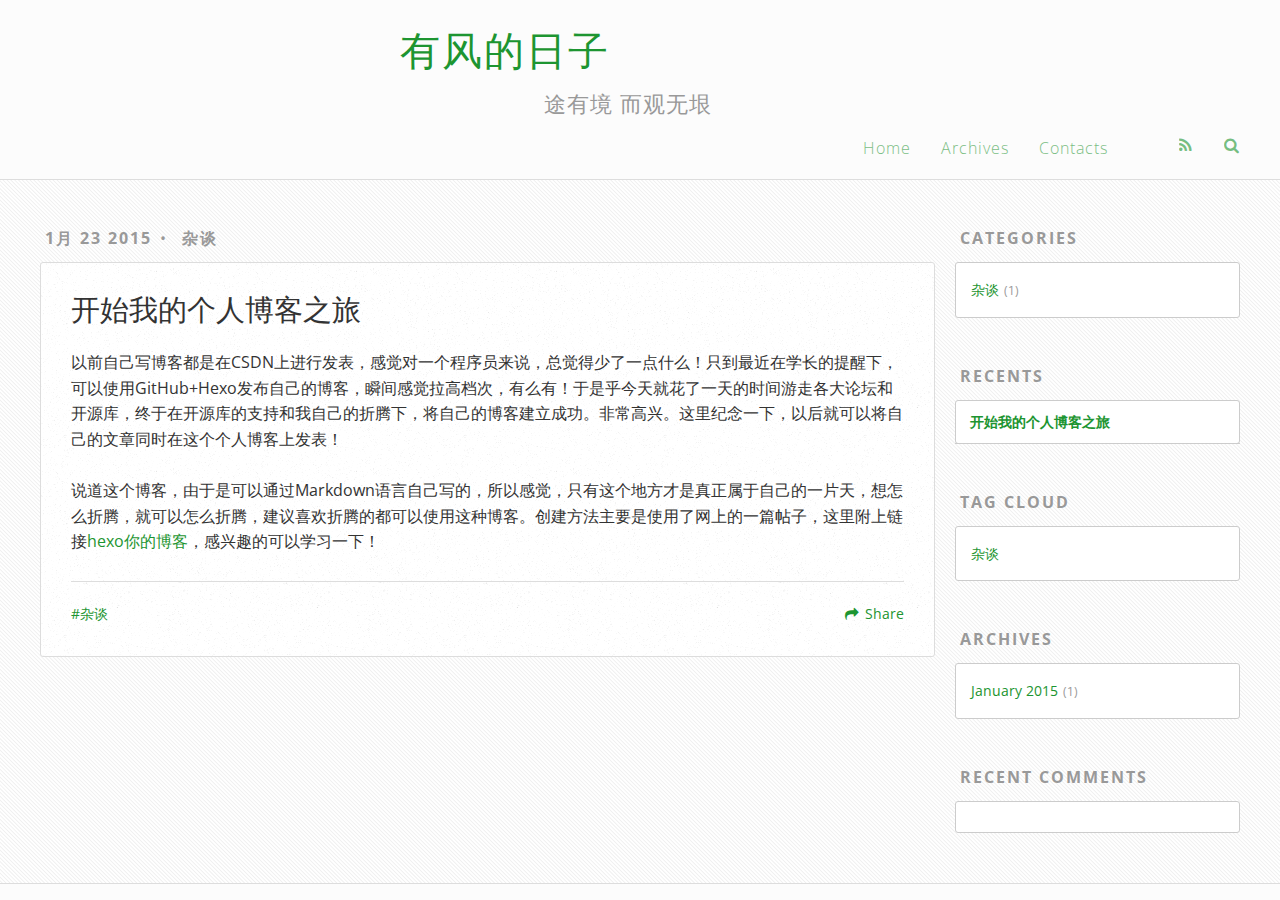
<file: 2015/01/23/开始我的个人博客之旅/index.html>
<!DOCTYPE html>
<html>
<head>
  <meta charset="utf-8">
  
  <title>开始我的个人博客之旅 | 有风的日子</title>
  <meta name="viewport" content="width=device-width, initial-scale=1, maximum-scale=1">
  <meta name="description" content="以前自己写博客都是在CSDN上进行发表，感觉对一个程序员来说，总觉得少了一点什么！只到最近在学长的提醒下，可以使用GitHub+Hexo发布自己的博客，瞬间感觉拉高档次，有么有！于是乎今天就花了一天的时间游走各大论坛和开源库，终于在开源库的支持和我自己的折腾下，将自己的博客建立成功。非常高兴。这里纪念一下，以后就可以将自己的文章同时在这个个人博客上发表！
说道这个博客，由于是可以通过Markdow">
<meta property="og:type" content="article">
<meta property="og:title" content="开始我的个人博客之旅">
<meta property="og:url" content="http://niostar.github.io/2015/01/23/开始我的个人博客之旅/">
<meta property="og:site_name" content="有风的日子">
<meta property="og:description" content="以前自己写博客都是在CSDN上进行发表，感觉对一个程序员来说，总觉得少了一点什么！只到最近在学长的提醒下，可以使用GitHub+Hexo发布自己的博客，瞬间感觉拉高档次，有么有！于是乎今天就花了一天的时间游走各大论坛和开源库，终于在开源库的支持和我自己的折腾下，将自己的博客建立成功。非常高兴。这里纪念一下，以后就可以将自己的文章同时在这个个人博客上发表！
说道这个博客，由于是可以通过Markdow">
<meta name="twitter:card" content="summary">
<meta name="twitter:title" content="开始我的个人博客之旅">
<meta name="twitter:description" content="以前自己写博客都是在CSDN上进行发表，感觉对一个程序员来说，总觉得少了一点什么！只到最近在学长的提醒下，可以使用GitHub+Hexo发布自己的博客，瞬间感觉拉高档次，有么有！于是乎今天就花了一天的时间游走各大论坛和开源库，终于在开源库的支持和我自己的折腾下，将自己的博客建立成功。非常高兴。这里纪念一下，以后就可以将自己的文章同时在这个个人博客上发表！
说道这个博客，由于是可以通过Markdow">

  
    <link rel="alternative" href="/atom.xml" title="有风的日子" type="application/atom+xml">
  
  
    <link rel="shortcut icon" type="image/x-icon" href="/favicon.ico">
  
  <link href="//fonts.googleapis.com/css?family=Inconsolata:400,700|Open+Sans:700,400" rel="stylesheet" type="text/css">
  <link rel="stylesheet" href="/css/style.css" type="text/css">

  
<script type="text/javascript">
  (function(i,s,o,g,r,a,m){i['GoogleAnalyticsObject']=r;i[r]=i[r]||function(){
  (i[r].q=i[r].q||[]).push(arguments)},i[r].l=1*new Date();a=s.createElement(o),
  m=s.getElementsByTagName(o)[0];a.async=1;a.src=g;m.parentNode.insertBefore(a,m)
  })(window,document,'script','//www.google-analytics.com/analytics.js','ga');

  ga('create', 'UA-58883059-1', 'auto');
  ga('send', 'pageview');

</script>

  
<script type="text/javascript">
var _hmt = _hmt || [];
(function() {
  var hm = document.createElement("script");
  hm.src = "//hm.baidu.com/hm.js?c77565f1163a4ac4dc85c4236feaf9eb";
  var s = document.getElementsByTagName("script")[0]; 
  s.parentNode.insertBefore(hm, s);
})();
</script>


</head>
<body>
  <div id="container">
    <div id="wrap">
      <div id="header">
  <div id="header-outer" class="outer">
    <div id="header-inner" class="inner">
	  <div id="header-title">
        <h1 id="logo-wrap">
          <a href="/" id="logo">有风的日子
          </a>
        </h1>
			<h2 id="subtitle-wrap">
			
              <span id="subtitle">途有境 而观无垠</span>
            	
			</h2>	
      </div>
	  
      <nav id="sub-nav">
        
          <a id="nav-rss-link" class="nav-icon" href="/atom.xml" title="RSS Feed"></a>
        
        <a id="nav-search-btn" class="nav-icon" title="Search"></a>
      </nav>
	  
      <nav id="main-nav">
        <a id="main-nav-toggle" class="nav-icon"></a>
        
          <a class="main-nav-link" href="/">Home</a>
        
          <a class="main-nav-link" href="/archives">Archives</a>
        
          <a class="main-nav-link" href="/aboutme/AboutMe.html">Contacts</a>
        
      </nav>
	  
      <div id="search-form-wrap">
        <form action="//google.com/search" method="get" accept-charset="UTF-8" class="search-form"><input type="search" name="q" results="0" class="search-form-input" placeholder="Search"><input type="submit" value="&#xF002;" class="search-form-submit"><input type="hidden" name="q" value="site:http://niostar.github.io"></form>
      </div>
    </div>
  </div>
</div>
      <div class="outer">
        <section id="main"><article id="post-开始我的个人博客之旅" class="article article-type-post" itemscope itemprop="blogPost">
  <div class="article-meta">
    <a href="/2015/01/23/开始我的个人博客之旅/" class="article-date">
  <time datetime="2015-01-23T12:09:01.000Z" itemprop="datePublished">1月 23 2015</time>
</a>
    
  <div class="article-category">
    <a class="article-category-link" href="/categories/杂谈/">杂谈</a>
  </div>

  </div>
  <div class="article-inner">
    
    
      <header class="article-header">
        
  
    <h1 class="article-title" itemprop="name">
      开始我的个人博客之旅
    </h1>
  

      </header>
    
    <div class="article-entry" itemprop="articleBody">
      
        <p>以前自己写博客都是在CSDN上进行发表，感觉对一个程序员来说，总觉得少了一点什么！只到最近在学长的提醒下，可以使用GitHub+Hexo发布自己的博客，瞬间感觉拉高档次，有么有！于是乎今天就花了一天的时间游走各大论坛和开源库，终于在开源库的支持和我自己的折腾下，将自己的博客建立成功。非常高兴。这里纪念一下，以后就可以将自己的文章同时在这个个人博客上发表！</p>
<p>说道这个博客，由于是可以通过Markdown语言自己写的，所以感觉，只有这个地方才是真正属于自己的一片天，想怎么折腾，就可以怎么折腾，建议喜欢折腾的都可以使用这种博客。创建方法主要是使用了网上的一篇帖子，这里附上链接<a href="http://ibruce.info/2013/11/22/hexo-your-blog/" target="_blank" rel="external">hexo你的博客</a>，感兴趣的可以学习一下！</p>

      
    </div>
    <footer class="article-footer">
      <a data-url="http://niostar.github.io/2015/01/23/开始我的个人博客之旅/" data-id="uz9sg4rp9maq9yyt" class="article-share-link">Share</a>
      
      
  <ul class="article-tag-list"><li class="article-tag-list-item"><a class="article-tag-list-link" href="/tags/杂谈/">杂谈</a></li></ul>

    </footer>
  </div>
  
    
  
</article>




<!-- 多说评论框 start -->
	<div class="ds-thread" data-thread-key="post-开始我的个人博客之旅" data-title="开始我的个人博客之旅" data-url="http://niostar.github.io/2015/01/23/开始我的个人博客之旅/"></div>
<!-- 多说评论框 end -->
<!-- 多说公共JS代码 start (一个网页只需插入一次) -->
<script type="text/javascript">
var duoshuoQuery = {short_name:"niostar-github-io"};
	(function() {
		var ds = document.createElement('script');
		ds.type = 'text/javascript';ds.async = true;
		ds.src = (document.location.protocol == 'https:' ? 'https:' : 'http:') + '//static.duoshuo.com/embed.js';
		ds.charset = 'UTF-8';
		(document.getElementsByTagName('head')[0] 
		 || document.getElementsByTagName('body')[0]).appendChild(ds);
	})();
	</script>
<!-- 多说公共JS代码 end -->



</section>
        
          
            <aside id="sidebar">
  
    
  <div class="widget-wrap">
    <h3 class="widget-title">Categories</h3>
    <div class="widget">
      <ul class="category-list"><li class="category-list-item"><a class="category-list-link" href="/categories/杂谈/">杂谈</a><span class="category-list-count">1</span></li></ul>
    </div>
  </div>

  
    
  <div class="widget-wrap">
    <h3 class="widget-title">Recents</h3>
    <div class="widget recents">
      <ul>
        
          <li>
            <a href="/2015/01/23/开始我的个人博客之旅/">开始我的个人博客之旅</a>
          </li>
        
      </ul>
    </div>
  </div>

  
    
  <div class="widget-wrap">
    <h3 class="widget-title">Tag Cloud</h3>
    <div class="widget tagcloud">
      <a href="/tags/杂谈/" style="font-size: NaNpx;">杂谈</a>
    </div>
  </div>

  
    
  <div class="widget-wrap">
    <h3 class="widget-title">Archives</h3>
    <div class="widget">
      <ul class="archive-list"><li class="archive-list-item"><a class="archive-list-link" href="/archives/2015/01/">January 2015</a><span class="archive-list-count">1</span></li></ul>
    </div>
  </div>

  
    <div class="widget-wrap">
    <h3 class="widget-title">Recent Comments</h3>
	<div class="widget">
<!-- ��˵�������� start -->
	<div class="ds-recent-comments" data-num-items="5" data-show-avatars="1" data-show-time="1" data-show-title="1" data-show-admin="1" data-excerpt-length="70"></div>
<!-- ��˵�������� end -->
<!-- ��˵����JS���� start (һ����ҳֻ������һ��) -->
<script type="text/javascript">
var duoshuoQuery = {short_name:"niostar-github-io"};
	(function() {
		var ds = document.createElement('script');
		ds.type = 'text/javascript';ds.async = true;
		ds.src = (document.location.protocol == 'https:' ? 'https:' : 'http:') + '//static.duoshuo.com/embed.js';
		ds.charset = 'UTF-8';
		(document.getElementsByTagName('head')[0] 
		 || document.getElementsByTagName('body')[0]).appendChild(ds);
	})();
	</script>
<!-- ��˵����JS���� end -->
	</div>
</div>
  
</aside>
          
        
      </div>
      <div id="footer">
  
  <div class="outer">
    <div id="footer-info" class="inner"> 
	  &copy; 2015 niostar<br>
	  Email:niostars@gmail.com &nbsp;&nbsp;&nbsp;QQ:863097177 <br>
      Powered by <a href="http://hexo.io/" target="_blank">Hexo</a>
    </div>
  </div>
</div>
    </div>
    <nav id="mobile-nav">
  
    <a href="/" class="mobile-nav-link">Home</a>
  
    <a href="/archives" class="mobile-nav-link">Archives</a>
  
    <a href="/aboutme/AboutMe.html" class="mobile-nav-link">Contacts</a>
  
</nav>
    

<script src="//ajax.googleapis.com/ajax/libs/jquery/2.0.3/jquery.min.js"></script>


  <link rel="stylesheet" href="/fancybox/jquery.fancybox.css" type="text/css">

  <script src="/fancybox/jquery.fancybox.pack.js" type="text/javascript"></script>



<script src="/js/script.js" type="text/javascript"></script>


  </div>
</body>
</html>
</file>
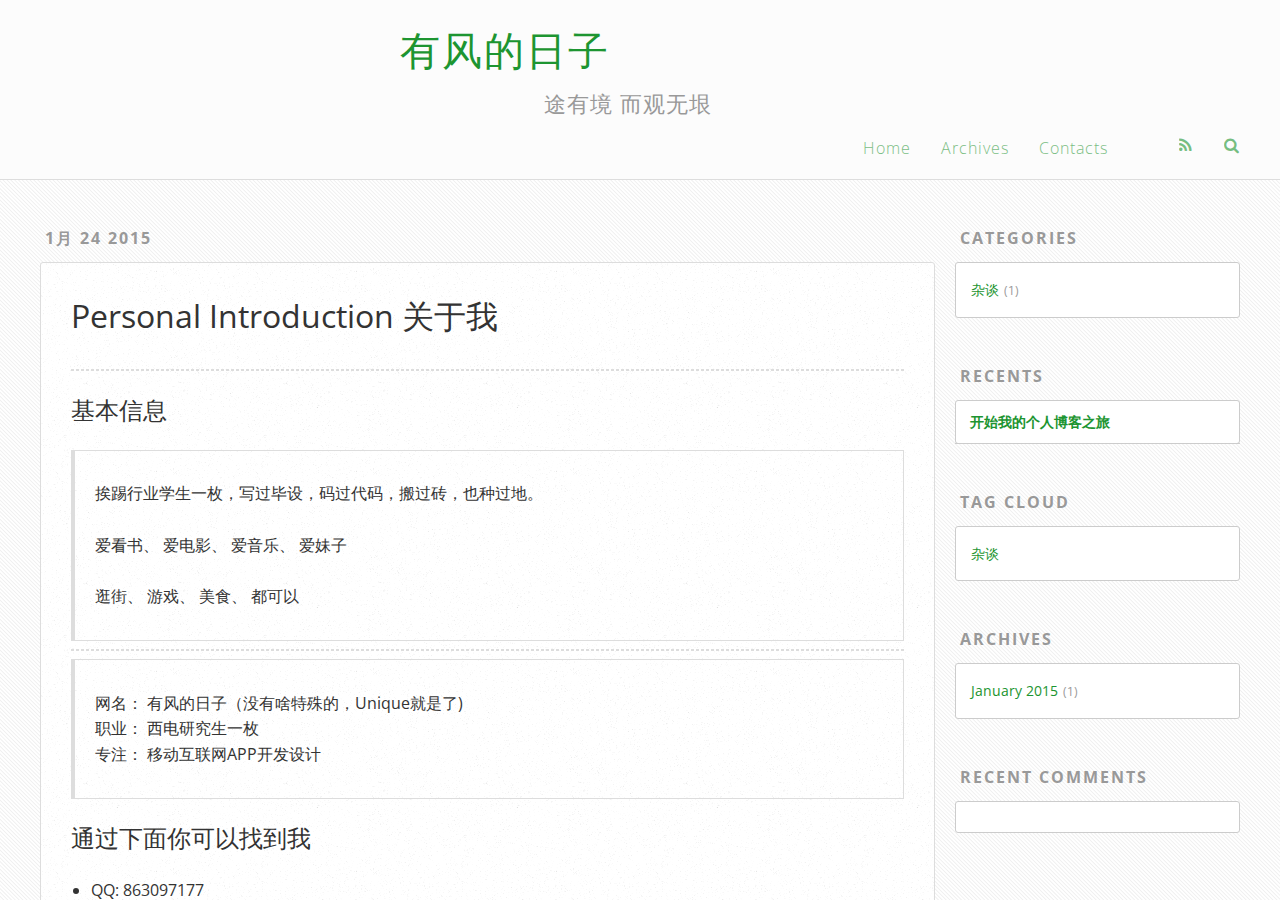
<file: aboutme/AboutMe.html>
<!DOCTYPE html>
<html>
<head>
  <meta charset="utf-8">
  
  <title>有风的日子</title>
  <meta name="viewport" content="width=device-width, initial-scale=1, maximum-scale=1">
  <meta name="description" content="Personal Introduction 关于我

基本信息

挨踢行业学生一枚，写过毕设，码过代码，搬过砖，也种过地。爱看书、 爱电影、 爱音乐、 爱妹子逛街、 游戏、 美食、 都可以



网名： 有风的日子（没有啥特殊的，Unique就是了)职业： 西电研究生一枚专注： 移动互联网APP开发设计

通过下面你可以找到我

QQ: 863097177 
Email: niostars@gmai">
<meta property="og:type" content="website">
<meta property="og:title" content="有风的日子">
<meta property="og:url" content="http://niostar.github.io/aboutme/AboutMe.html">
<meta property="og:site_name" content="有风的日子">
<meta property="og:description" content="Personal Introduction 关于我

基本信息

挨踢行业学生一枚，写过毕设，码过代码，搬过砖，也种过地。爱看书、 爱电影、 爱音乐、 爱妹子逛街、 游戏、 美食、 都可以



网名： 有风的日子（没有啥特殊的，Unique就是了)职业： 西电研究生一枚专注： 移动互联网APP开发设计

通过下面你可以找到我

QQ: 863097177 
Email: niostars@gmai">
<meta name="twitter:card" content="summary">
<meta name="twitter:title" content="有风的日子">
<meta name="twitter:description" content="Personal Introduction 关于我

基本信息

挨踢行业学生一枚，写过毕设，码过代码，搬过砖，也种过地。爱看书、 爱电影、 爱音乐、 爱妹子逛街、 游戏、 美食、 都可以



网名： 有风的日子（没有啥特殊的，Unique就是了)职业： 西电研究生一枚专注： 移动互联网APP开发设计

通过下面你可以找到我

QQ: 863097177 
Email: niostars@gmai">

  
    <link rel="alternative" href="/atom.xml" title="有风的日子" type="application/atom+xml">
  
  
    <link rel="shortcut icon" type="image/x-icon" href="/favicon.ico">
  
  <link href="//fonts.googleapis.com/css?family=Inconsolata:400,700|Open+Sans:700,400" rel="stylesheet" type="text/css">
  <link rel="stylesheet" href="/css/style.css" type="text/css">

  
<script type="text/javascript">
  (function(i,s,o,g,r,a,m){i['GoogleAnalyticsObject']=r;i[r]=i[r]||function(){
  (i[r].q=i[r].q||[]).push(arguments)},i[r].l=1*new Date();a=s.createElement(o),
  m=s.getElementsByTagName(o)[0];a.async=1;a.src=g;m.parentNode.insertBefore(a,m)
  })(window,document,'script','//www.google-analytics.com/analytics.js','ga');

  ga('create', 'UA-58883059-1', 'auto');
  ga('send', 'pageview');

</script>

  
<script type="text/javascript">
var _hmt = _hmt || [];
(function() {
  var hm = document.createElement("script");
  hm.src = "//hm.baidu.com/hm.js?c77565f1163a4ac4dc85c4236feaf9eb";
  var s = document.getElementsByTagName("script")[0]; 
  s.parentNode.insertBefore(hm, s);
})();
</script>


</head>
<body>
  <div id="container">
    <div id="wrap">
      <div id="header">
  <div id="header-outer" class="outer">
    <div id="header-inner" class="inner">
	  <div id="header-title">
        <h1 id="logo-wrap">
          <a href="/" id="logo">有风的日子
          </a>
        </h1>
			<h2 id="subtitle-wrap">
			
              <span id="subtitle">途有境 而观无垠</span>
            	
			</h2>	
      </div>
	  
      <nav id="sub-nav">
        
          <a id="nav-rss-link" class="nav-icon" href="/atom.xml" title="RSS Feed"></a>
        
        <a id="nav-search-btn" class="nav-icon" title="Search"></a>
      </nav>
	  
      <nav id="main-nav">
        <a id="main-nav-toggle" class="nav-icon"></a>
        
          <a class="main-nav-link" href="/">Home</a>
        
          <a class="main-nav-link" href="/archives">Archives</a>
        
          <a class="main-nav-link" href="/aboutme/AboutMe.html">Contacts</a>
        
      </nav>
	  
      <div id="search-form-wrap">
        <form action="//google.com/search" method="get" accept-charset="UTF-8" class="search-form"><input type="search" name="q" results="0" class="search-form-input" placeholder="Search"><input type="submit" value="&#xF002;" class="search-form-submit"><input type="hidden" name="q" value="site:http://niostar.github.io"></form>
      </div>
    </div>
  </div>
</div>
      <div class="outer">
        <section id="main"><article id="page-undefined" class="article article-type-page" itemscope itemprop="blogPost">
  <div class="article-meta">
    <a href="/aboutme/AboutMe.html" class="article-date">
  <time datetime="2015-01-24T07:58:18.000Z" itemprop="datePublished">1月 24 2015</time>
</a>
    
  </div>
  <div class="article-inner">
    
    
    <div class="article-entry" itemprop="articleBody">
      
        <h1 id="Personal_Introduction_关于我">Personal Introduction 关于我</h1>
<hr>
<h2 id="基本信息">基本信息</h2>
<blockquote>
<p>挨踢行业学生一枚，写过毕设，码过代码，搬过砖，也种过地。<br><br>爱看书、 爱电影、 爱音乐、 爱妹子<br><br>逛街、 游戏、 美食、 都可以</p>
</blockquote>
<hr>
<blockquote>
<p>网名： 有风的日子（没有啥特殊的，Unique就是了)<br>职业： 西电研究生一枚<br>专注： 移动互联网APP开发设计</p>
</blockquote>
<h2 id="通过下面你可以找到我">通过下面你可以找到我</h2>
<ul>
<li>QQ: 863097177 </li>
<li>Email: niostars@gmail.com </li>
<li>微信： 863097177</li>
<li>新浪微博： niostar</li>
</ul>
<h2 id="Study_Experiene_履历">Study Experiene 履历</h2>
<ul>
<li>2014-09-至今 西安电子科技大学研究生</li>
<li>2010.09-2014.07 西安电子科技大学本科</li>
</ul>
<h2 id="Technique_技能">Technique 技能</h2>
<blockquote>
<p>Android Java &nbsp; &nbsp; &nbsp; &nbsp;  ●●●○ <br><br>Linux Driver&nbsp; &nbsp; &nbsp; &nbsp; &nbsp;  ●●●○ <br><br>C\C++ &nbsp;&nbsp; &nbsp; &nbsp; &nbsp; &nbsp; &nbsp; &nbsp; &nbsp; &nbsp; &nbsp;●●●○ <br><br>Git  &nbsp;&nbsp;&nbsp; &nbsp; &nbsp; &nbsp; &nbsp; &nbsp; &nbsp; &nbsp; &nbsp; &nbsp; &nbsp; &nbsp; ●●○○ <br><br>HTML  &nbsp;&nbsp;&nbsp; &nbsp; &nbsp; &nbsp; &nbsp; &nbsp; &nbsp; &nbsp; &nbsp; &nbsp;●○○○ <br></p>
</blockquote>
<h2 id="Language_语言">Language 语言</h2>
<ul>
<li>六级已过</li>
<li>托福还在背单词（应该还会持续很长时间）</li>
</ul>

      
    </div>
    <footer class="article-footer">
      <a data-url="http://niostar.github.io/aboutme/AboutMe.html" data-id="0jdo0d1vyswdmjy0" class="article-share-link">Share</a>
      
      
    </footer>
  </div>
  
    
  
</article>




<!-- 多说评论框 start -->
	<div class="ds-thread" data-thread-key="page-undefined" data-title="" data-url="http://niostar.github.io/aboutme/AboutMe.html"></div>
<!-- 多说评论框 end -->
<!-- 多说公共JS代码 start (一个网页只需插入一次) -->
<script type="text/javascript">
var duoshuoQuery = {short_name:"niostar-github-io"};
	(function() {
		var ds = document.createElement('script');
		ds.type = 'text/javascript';ds.async = true;
		ds.src = (document.location.protocol == 'https:' ? 'https:' : 'http:') + '//static.duoshuo.com/embed.js';
		ds.charset = 'UTF-8';
		(document.getElementsByTagName('head')[0] 
		 || document.getElementsByTagName('body')[0]).appendChild(ds);
	})();
	</script>
<!-- 多说公共JS代码 end -->



</section>
        
          
            <aside id="sidebar">
  
    
  <div class="widget-wrap">
    <h3 class="widget-title">Categories</h3>
    <div class="widget">
      <ul class="category-list"><li class="category-list-item"><a class="category-list-link" href="/categories/杂谈/">杂谈</a><span class="category-list-count">1</span></li></ul>
    </div>
  </div>

  
    
  <div class="widget-wrap">
    <h3 class="widget-title">Recents</h3>
    <div class="widget recents">
      <ul>
        
          <li>
            <a href="/2015/01/23/开始我的个人博客之旅/">开始我的个人博客之旅</a>
          </li>
        
      </ul>
    </div>
  </div>

  
    
  <div class="widget-wrap">
    <h3 class="widget-title">Tag Cloud</h3>
    <div class="widget tagcloud">
      <a href="/tags/杂谈/" style="font-size: NaNpx;">杂谈</a>
    </div>
  </div>

  
    
  <div class="widget-wrap">
    <h3 class="widget-title">Archives</h3>
    <div class="widget">
      <ul class="archive-list"><li class="archive-list-item"><a class="archive-list-link" href="/archives/2015/01/">January 2015</a><span class="archive-list-count">1</span></li></ul>
    </div>
  </div>

  
    <div class="widget-wrap">
    <h3 class="widget-title">Recent Comments</h3>
	<div class="widget">
<!-- ��˵�������� start -->
	<div class="ds-recent-comments" data-num-items="5" data-show-avatars="1" data-show-time="1" data-show-title="1" data-show-admin="1" data-excerpt-length="70"></div>
<!-- ��˵�������� end -->
<!-- ��˵����JS���� start (һ����ҳֻ������һ��) -->
<script type="text/javascript">
var duoshuoQuery = {short_name:"niostar-github-io"};
	(function() {
		var ds = document.createElement('script');
		ds.type = 'text/javascript';ds.async = true;
		ds.src = (document.location.protocol == 'https:' ? 'https:' : 'http:') + '//static.duoshuo.com/embed.js';
		ds.charset = 'UTF-8';
		(document.getElementsByTagName('head')[0] 
		 || document.getElementsByTagName('body')[0]).appendChild(ds);
	})();
	</script>
<!-- ��˵����JS���� end -->
	</div>
</div>
  
</aside>
          
        
      </div>
      <div id="footer">
  
  <div class="outer">
    <div id="footer-info" class="inner"> 
	  &copy; 2015 niostar<br>
	  Email:niostars@gmail.com &nbsp;&nbsp;&nbsp;QQ:863097177 <br>
      Powered by <a href="http://hexo.io/" target="_blank">Hexo</a>
    </div>
  </div>
</div>
    </div>
    <nav id="mobile-nav">
  
    <a href="/" class="mobile-nav-link">Home</a>
  
    <a href="/archives" class="mobile-nav-link">Archives</a>
  
    <a href="/aboutme/AboutMe.html" class="mobile-nav-link">Contacts</a>
  
</nav>
    

<script src="//ajax.googleapis.com/ajax/libs/jquery/2.0.3/jquery.min.js"></script>


  <link rel="stylesheet" href="/fancybox/jquery.fancybox.css" type="text/css">

  <script src="/fancybox/jquery.fancybox.pack.js" type="text/javascript"></script>



<script src="/js/script.js" type="text/javascript"></script>


  </div>
</body>
</html>
</file>
<file: css/style.css>
body {
  width: 100%;
}
body:before,
body:after {
  content: "";
  display: table;
}
body:after {
  clear: both;
}
html,
body,
div,
span,
applet,
object,
iframe,
h1,
h2,
h3,
h4,
h5,
h6,
p,
blockquote,
pre,
a,
abbr,
acronym,
address,
big,
cite,
code,
del,
dfn,
em,
img,
ins,
kbd,
q,
s,
samp,
small,
strike,
strong,
sub,
sup,
tt,
var,
dl,
dt,
dd,
ol,
ul,
li,
fieldset,
form,
label,
legend,
table,
caption,
tbody,
tfoot,
thead,
tr,
th,
td {
  margin: 0;
  padding: 0;
  border: 0;
  outline: 0;
  font-weight: inherit;
  font-style: inherit;
  font-family: inherit;
  font-size: 100%;
  vertical-align: baseline;
}
body {
  line-height: 1;
  color: #000;
  background: #fff;
}
ol,
ul {
  list-style: none;
}
table {
  border-collapse: separate;
  border-spacing: 0;
  vertical-align: middle;
}
caption,
th,
td {
  text-align: left;
  font-weight: normal;
  vertical-align: middle;
}
a img {
  border: none;
}
input,
button {
  margin: 0;
  padding: 0;
}
input::-moz-focus-inner,
button::-moz-focus-inner {
  border: 0;
  padding: 0;
}
@font-face {
  font-family: FontAwesome;
  font-style: normal;
  font-weight: normal;
  src: url("fonts/fontawesome-webfont.eot?v=#4.0.3");
  src: url("fonts/fontawesome-webfont.eot?#iefix&v=#4.0.3") format("embedded-opentype"), url("fonts/fontawesome-webfont.woff?v=#4.0.3") format("woff"), url("fonts/fontawesome-webfont.ttf?v=#4.0.3") format("truetype"), url("fonts/fontawesome-webfont.svg#fontawesomeregular?v=#4.0.3") format("svg");
}
html,
body,
#container {
  height: 100%;
  cursor: default;
}
body {
  font: 16px "Open Sans", "Helvetica Neue", Arial, sans-serif;
  -webkit-text-size-adjust: 100%;
}
.outer {
  max-width: 1220px;
  margin: 0 auto;
  padding: 0 20px;
}
.outer:before,
.outer:after {
  content: "";
  display: table;
}
.outer:after {
  clear: both;
}
.inner {
  display: inline;
  float: left;
  width: 98.3333333333333%;
  margin: 0 0.8333333333333%;
}
.left,
.alignleft {
  float: left;
}
.right,
.alignright {
  float: right;
}
.clear {
  clear: both;
}
#container {
  position: relative;
}
.mobile-nav-on {
  overflow: hidden;
}
#wrap {
  height: 100%;
  width: 100%;
  position: absolute;
  overflow: auto;
  background: #fff url("images/line-tile.png") top left;
  top: 0;
  left: 0;
  -webkit-transition: 0.2s ease-out;
  -moz-transition: 0.2s ease-out;
  -ms-transition: 0.2s ease-out;
  transition: 0.2s ease-out;
  z-index: 1;
}
.mobile-nav-on #wrap {
  left: 280px;
}
@media screen and (min-width: 768px) {
  #main {
    display: inline;
    float: left;
    width: 73.3333333333333%;
    margin: 0 0.8333333333333%;
  }
}
.article-date,
.article-category-link,
.archive-year,
.widget-title {
  text-decoration: none;
  text-transform: uppercase;
  letter-spacing: 2px;
  color: #999;
  margin-bottom: 1em;
  margin-left: 5px;
  line-height: 1em;
  font-weight: bold;
}
.article-inner,
.archive-article-inner {
  background: #fff;
  border: 1px solid #ddd;
  -webkit-border-radius: 3px;
  border-radius: 3px;
}
.article-entry h1,
.widget h1 {
  font-size: 2em;
}
.article-entry h2,
.widget h2 {
  font-size: 1.5em;
}
.article-entry h3,
.widget h3 {
  font-size: 1.3em;
}
.article-entry h4,
.widget h4 {
  font-size: 1.2em;
}
.article-entry h5,
.widget h5 {
  font-size: 1em;
}
.article-entry h6,
.widget h6 {
  font-size: 1em;
  color: #999;
}
.article-entry hr,
.widget hr {
  border: 1px dashed #ddd;
}
.article-entry strong,
.widget strong {
  font-weight: bold;
}
.article-entry em,
.widget em,
.article-entry cite,
.widget cite {
  font-style: italic;
}
.article-entry sup,
.widget sup,
.article-entry sub,
.widget sub {
  font-size: 0.75em;
  line-height: 0;
  position: relative;
  vertical-align: baseline;
}
.article-entry sup,
.widget sup {
  top: -0.5em;
}
.article-entry sub,
.widget sub {
  bottom: -0.2em;
}
.article-entry small,
.widget small {
  font-size: 0.85em;
}
.article-entry acronym,
.widget acronym,
.article-entry abbr,
.widget abbr {
  border-bottom: 1px dotted;
}
.article-entry ul,
.widget ul,
.article-entry ol,
.widget ol,
.article-entry dl,
.widget dl {
  margin: 0 20px;
  line-height: 1.6em;
}
.article-entry ul ul,
.widget ul ul,
.article-entry ol ul,
.widget ol ul,
.article-entry ul ol,
.widget ul ol,
.article-entry ol ol,
.widget ol ol {
  margin-top: 0;
  margin-bottom: 0;
}
.article-entry ul,
.widget ul {
  list-style: disc;
}
.article-entry ol,
.widget ol {
  list-style: decimal;
}
.article-entry dt,
.widget dt {
  font-weight: bold;
}
#header {
  position: relative;
  border-bottom: 1px solid #ddd;
  background: #fcfcfc;
}
#header-outer {
  height: 100%;
  position: relative;
}
#header-inner {
  position: relative;
  overflow: hidden;
}
#header-title {
  margin-left: auto;
  margin-right: auto;
  width: 40%;
}
#logo-wrap {
  margin-top: 30px;
}
#logo,
#subtitle {
  text-decoration: none;
  color: #1d9531;
  font-weight: 300;
}
#logo {
  font-size: 40px;
  line-height: 40px;
  letter-spacing: 2px;
}
#subtitle {
  font-size: 22px;
  line-height: 22px;
  letter-spacing: 1px;
  color: #999;
}
#subtitle-wrap {
  margin-top: 22px;
  margin-left: auto;
  margin-right: auto;
  width: 40%;
}
#main-nav {
  float: right;
  margin-right: 40px;
}
.nav-icon,
.main-nav-link {
  float: left;
  color: #1d9531;
  opacity: 0.6;
  text-decoration: none;
  -webkit-transition: opacity 0.2s;
  -moz-transition: opacity 0.2s;
  -ms-transition: opacity 0.2s;
  transition: opacity 0.2s;
  display: block;
  padding: 20px 15px;
}
.nav-icon:hover,
.main-nav-link:hover {
  opacity: 1;
}
.nav-icon {
  font-family: FontAwesome;
  text-align: center;
  font-size: 16px;
  width: 16px;
  height: 16px;
  padding: 20px 15px;
  position: relative;
  cursor: pointer;
}
.main-nav-link {
  font-weight: 300;
  letter-spacing: 1px;
}
@media screen and (max-width: 479px) {
  .main-nav-link {
    display: none;
  }
}
#main-nav-toggle {
  display: none;
}
#main-nav-toggle:before {
  content: "\f0c9";
}
@media screen and (max-width: 479px) {
  #main-nav-toggle {
    display: block;
  }
}
#sub-nav {
  float: right;
  margin-right: -15px;
}
#nav-rss-link:before {
  content: "\f09e";
}
#nav-search-btn:before {
  content: "\f002";
}
#search-form-wrap {
  position: absolute;
  top: 15px;
  width: 150px;
  height: 30px;
  right: -150px;
  opacity: 0;
  -webkit-transition: 0.2s ease-out;
  -moz-transition: 0.2s ease-out;
  -ms-transition: 0.2s ease-out;
  transition: 0.2s ease-out;
}
#search-form-wrap.on {
  opacity: 1;
  right: 0;
}
@media screen and (max-width: 479px) {
  #search-form-wrap {
    width: 100%;
    right: -100%;
  }
}
.search-form {
  position: absolute;
  top: 0;
  left: 0;
  right: 0;
  background: #fff;
  padding: 5px 15px;
  -webkit-border-radius: 15px;
  border-radius: 15px;
  border: 1px solid #1d9531;
}
.search-form-input {
  border: none;
  background: none;
  color: #333;
  width: 100%;
  font: 13px "Open Sans", "Helvetica Neue", Arial, sans-serif;
  outline: none;
}
.search-form-input::-webkit-search-results-decoration,
.search-form-input::-webkit-search-cancel-button {
  -webkit-appearance: none;
}
.search-form-submit {
  position: absolute;
  top: 50%;
  right: 10px;
  margin-top: -7px;
  font: 13px FontAwesome;
  border: none;
  background: none;
  color: #bbb;
  cursor: pointer;
}
.search-form-submit:hover,
.search-form-submit:focus {
  color: #777;
}
.article {
  margin: 50px 0;
}
.article-inner {
  overflow: hidden;
  background: #fff url("images/noise.png") top left;
}
.article-meta:before,
.article-meta:after {
  content: "";
  display: table;
}
.article-meta:after {
  clear: both;
}
.article-date {
  float: left;
}
.article-category {
  float: left;
  line-height: 1em;
  color: #999;
  margin-left: 8px;
}
.article-category:before {
  content: "\2022";
}
.article-category-link {
  margin: 0 12px 1em;
}
.article-header {
  padding: 30px 30px 0;
}
.article-title {
  font-family: "Open Sans", "Helvetica Neue", Arial, sans-serif;
  text-decoration: none;
  font-size: 1.8em;
  font-weight: regular;
  color: #333;
  line-height: 1.1em;
  -webkit-transition: color 0.2s;
  -moz-transition: color 0.2s;
  -ms-transition: color 0.2s;
  transition: color 0.2s;
}
a.article-title:hover {
  color: #1d9531;
}
.article-entry {
  color: #333;
  padding: 0 30px;
}
.article-entry:before,
.article-entry:after {
  content: "";
  display: table;
}
.article-entry:after {
  clear: both;
}
.article-entry p,
.article-entry table {
  line-height: 1.6em;
  margin: 1.6em 0;
}
.article-entry h1,
.article-entry h2,
.article-entry h3,
.article-entry h4,
.article-entry h5,
.article-entry h6 {
  font-weight: regular;
}
.article-entry h1,
.article-entry h2,
.article-entry h3,
.article-entry h4,
.article-entry h5,
.article-entry h6 {
  line-height: 1.1em;
  margin: 1.1em 0;
}
.article-entry a {
  color: #1d9531;
  text-decoration: none;
}
.article-entry a:hover {
  text-decoration: underline;
}
.article-entry ul,
.article-entry ol,
.article-entry dl {
  margin-top: 1.6em;
  margin-bottom: 1.6em;
}
.article-entry p img,
.article-entry p video {
  max-width: 100%;
  height: auto;
  display: block;
  margin: auto;
}
.article-entry .align-left {
  margin-left: 20px;
}
.article-entry iframe {
  border: none;
}
.article-entry table {
  width: 100%;
  border-collapse: collapse;
  border-spacing: 0;
}
.article-entry th {
  font-weight: bold;
  border-bottom: 3px solid #ddd;
  padding-bottom: 0.5em;
}
.article-entry td {
  border-bottom: 1px solid #ddd;
  padding: 10px 0;
}
.article-entry blockquote {
  font-family: "Open Sans", "Helvetica Neue", Arial, sans-serif;
  font-size: 1em;
  border: 1px solid #ddd;
  border-left: 4px solid #ddd;
  padding: 5px 20px;
}
.article-entry blockquote footer {
  font-size: 16px;
  margin: 1.6em 0;
  font-family: "Georgia", "Helvetica Neue", Arial, sans-serif;
}
.article-entry blockquote footer cite:before {
  content: "—";
  padding: 0 0.5em;
}
.article-entry .pullquote {
  text-align: left;
  width: 45%;
  margin: 0;
}
.article-entry .pullquote.left {
  margin-left: 0.5em;
  margin-right: 1em;
}
.article-entry .pullquote.right {
  margin-right: 0.5em;
  margin-left: 1em;
}
.article-entry .caption {
  color: #999;
  display: block;
  font-size: 0.9em;
  margin-top: 0.5em;
  position: relative;
  text-align: center;
}
.article-entry .video-container {
  position: relative;
  padding-top: 56.25%;
  height: 0;
  overflow: hidden;
}
.article-entry .video-container iframe,
.article-entry .video-container object,
.article-entry .video-container embed {
  position: absolute;
  top: 0;
  left: 0;
  width: 100%;
  height: 100%;
  margin-top: 0;
}
p.article-more-link {
  text-align: center;
  margin: 0 0 -0.8em 0;
}
p.article-more-link a {
  display: inline-block;
  line-height: 1em;
  padding: 6px 15px;
  -webkit-border-radius: 15px;
  border-radius: 15px;
  background: #fff;
  color: #999;
  text-decoration: none;
}
p.article-more-link a:hover {
  background: #1d9531;
  color: #fff;
  text-decoration: none;
}
.article-footer {
  font-size: 0.85em;
  line-height: 1.6em;
  border-top: 1px solid #ddd;
  padding-top: 1.6em;
  margin: 0 30px 30px;
}
.article-footer:before,
.article-footer:after {
  content: "";
  display: table;
}
.article-footer:after {
  clear: both;
}
.article-footer a {
  color: #1d9531;
  text-decoration: none;
}
.article-footer a:hover {
  color: #11551c;
}
.article-tag-list-item {
  float: left;
  margin-right: 10px;
}
.article-tag-list-link:before {
  content: "#";
}
.article-comment-link {
  float: right;
}
.article-comment-link:before {
  content: "\f075";
  font-family: FontAwesome;
  padding-right: 8px;
}
.article-share-link {
  cursor: pointer;
  float: right;
  margin-left: 20px;
}
.article-share-link:before {
  content: "\f064";
  font-family: FontAwesome;
  padding-right: 6px;
}
#article-nav {
  position: relative;
}
#article-nav:before,
#article-nav:after {
  content: "";
  display: table;
}
#article-nav:after {
  clear: both;
}
@media screen and (min-width: 768px) {
  #article-nav {
    margin: 50px 0;
  }
  #article-nav:before {
    width: 8px;
    height: 8px;
    position: absolute;
    top: 50%;
    left: 50%;
    margin-top: -4px;
    margin-left: -4px;
    content: "";
    -webkit-border-radius: 50%;
    border-radius: 50%;
    background: #ddd;
    -webkit-box-shadow: 0 1px 2px #fff;
    box-shadow: 0 1px 2px #fff;
  }
}
.article-nav-link-wrap {
  text-decoration: none;
  color: #999;
  -webkit-box-sizing: border-box;
  -moz-box-sizing: border-box;
  box-sizing: border-box;
  margin-top: 50px;
  text-align: center;
  display: block;
}
.article-nav-link-wrap:hover {
  color: #333;
}
@media screen and (min-width: 768px) {
  .article-nav-link-wrap {
    width: 50%;
    margin-top: 0;
  }
}
@media screen and (min-width: 768px) {
  #article-nav-newer {
    float: left;
    text-align: right;
    padding-right: 20px;
  }
}
@media screen and (min-width: 768px) {
  #article-nav-older {
    float: right;
    text-align: left;
    padding-left: 20px;
  }
}
.article-nav-caption {
  text-transform: uppercase;
  letter-spacing: 2px;
  color: #ddd;
  line-height: 1em;
  font-weight: bold;
}
#article-nav-newer .article-nav-caption {
  margin-right: -2px;
}
.article-nav-title {
  font-size: 0.85em;
  line-height: 1.6em;
  margin-top: 0.5em;
}
.article-share-box {
  position: absolute;
  display: none;
  background: #fff;
  -webkit-box-shadow: 1px 2px 10px rgba(0,0,0,0.2);
  box-shadow: 1px 2px 10px rgba(0,0,0,0.2);
  -webkit-border-radius: 3px;
  border-radius: 3px;
  margin-left: -145px;
  overflow: hidden;
  z-index: 1;
}
.article-share-box.on {
  display: block;
}
.article-share-input {
  width: 100%;
  background: none;
  -webkit-box-sizing: border-box;
  -moz-box-sizing: border-box;
  box-sizing: border-box;
  font: 14px "Open Sans", "Helvetica Neue", Arial, sans-serif;
  padding: 0 15px;
  color: #333;
  outline: none;
  border: 1px solid #ddd;
  -webkit-border-radius: 3px 3px 0 0;
  border-radius: 3px 3px 0 0;
  height: 36px;
  line-height: 36px;
}
.article-share-links {
  background: #fff;
}
.article-share-links:before,
.article-share-links:after {
  content: "";
  display: table;
}
.article-share-links:after {
  clear: both;
}
.article-share-twitter,
.article-share-facebook,
.article-share-pinterest,
.article-share-google {
  width: 50px;
  height: 36px;
  display: block;
  float: left;
  position: relative;
  color: #999;
}
.article-share-twitter:before,
.article-share-facebook:before,
.article-share-pinterest:before,
.article-share-google:before {
  font-size: 20px;
  font-family: FontAwesome;
  width: 20px;
  height: 20px;
  position: absolute;
  top: 50%;
  left: 50%;
  margin-top: -10px;
  margin-left: -10px;
  text-align: center;
}
.article-share-twitter:hover,
.article-share-facebook:hover,
.article-share-pinterest:hover,
.article-share-google:hover {
  color: #fff;
}
.article-share-twitter:before {
  content: "\f099";
}
.article-share-twitter:hover {
  background: #00aced;
}
.article-share-facebook:before {
  content: "\f09a";
}
.article-share-facebook:hover {
  background: #3b5998;
}
.article-share-pinterest:before {
  content: "\f0d2";
}
.article-share-pinterest:hover {
  background: #cb2027;
}
.article-share-google:before {
  content: "\f0d5";
}
.article-share-google:hover {
  background: #dd4b39;
}
.article-gallery {
  background: #000;
  position: relative;
}
.article-gallery-photos {
  position: relative;
  overflow: hidden;
}
.article-gallery-img {
  display: none;
  max-width: 100%;
}
.article-gallery-img:first-child {
  display: block;
}
.article-gallery-img.loaded {
  position: absolute;
  display: block;
}
.article-gallery-img img {
  display: block;
  max-width: 100%;
  margin: 0 auto;
}
#comments {
  background: #fff;
  padding: 30px;
  border: 1px solid #ddd;
  -webkit-border-radius: 3px;
  border-radius: 3px;
  margin: 50px 0;
}
#comments a {
  color: #1d9531;
}
.archives-wrap {
  margin: 50px 0;
}
.archives:before,
.archives:after {
  content: "";
  display: table;
}
.archives:after {
  clear: both;
}
.archive-year-wrap {
  margin-bottom: 1em;
}
.archives {
  -webkit-column-gap: 10px;
  -moz-column-gap: 10px;
  column-gap: 10px;
}
@media screen and (min-width: 480px) and (max-width: 767px) {
  .archives {
    -webkit-column-count: 2;
    -moz-column-count: 2;
    column-count: 2;
  }
}
@media screen and (min-width: 768px) {
  .archives {
    -webkit-column-count: 3;
    -moz-column-count: 3;
    column-count: 3;
  }
}
.archive-article {
  -webkit-column-break-inside: avoid;
  page-break-inside: avoid;
  overflow: hidden;
  break-inside: avoid-column;
}
.archive-article-inner {
  padding: 10px;
  margin-bottom: 15px;
}
.archive-article-title {
  text-decoration: none;
  font-weight: bold;
  color: #333;
  -webkit-transition: color 0.2s;
  -moz-transition: color 0.2s;
  -ms-transition: color 0.2s;
  transition: color 0.2s;
  line-height: 1.6em;
}
.archive-article-title:hover {
  color: #1d9531;
}
.archive-article-footer {
  margin-top: 1em;
}
.archive-article-date {
  color: #999;
  text-decoration: none;
  font-size: 0.85em;
  line-height: 1em;
  margin-bottom: 0.5em;
  display: block;
}
#page-nav {
  margin: 50px auto;
  background: #fff;
  border: 1px solid #ddd;
  -webkit-border-radius: 3px;
  border-radius: 3px;
  text-align: center;
  color: #999;
  overflow: hidden;
}
#page-nav:before,
#page-nav:after {
  content: "";
  display: table;
}
#page-nav:after {
  clear: both;
}
#page-nav a,
#page-nav span {
  padding: 10px 20px;
  line-height: 1;
  height: 2ex;
}
#page-nav a {
  color: #999;
  text-decoration: none;
}
#page-nav a:hover {
  background: #1d9531;
  color: #fff;
}
#page-nav .prev {
  float: left;
}
#page-nav .next {
  float: right;
}
#page-nav .page-number {
  display: inline-block;
}
@media screen and (max-width: 479px) {
  #page-nav .page-number {
    display: none;
  }
}
#page-nav .current {
  color: #333;
  font-weight: bold;
}
#page-nav .space {
  color: #ddd;
}
#footer {
  background: #fcfcfc;
  padding: 50px 0;
  border-top: 1px solid #ddd;
  color: #999;
}
#footer a {
  color: #1d9531;
  text-decoration: none;
}
#footer a:hover {
  text-decoration: underline;
}
#footer-info {
  line-height: 1.6em;
  font-size: 0.85em;
}
.article-entry code {
  border: 1px solid #ddd;
  -webkit-border-radius: 2px;
  border-radius: 2px;
  color: #1d9531;
  margin: 0 2px;
  padding: 0 2px;
  font-family: "Inconsolata", Consolas, Monaco, Menlo, Consolas, monospace;
  white-space: nowrap;
}
.article-entry .gist {
  background: #fff;
  border: 1px solid #ddd;
  margin-top: 15px;
  padding: 0;
  -webkit-border-radius: 2px;
  border-radius: 2px;
  text-shadow: 0 0 1px #fff;
  line-height: 1.6;
  overflow: auto;
  color: #666;
}
.article-entry .gist .line-numbers {
  font-family: "Inconsolata", Consolas, Monaco, Menlo, Consolas, monospace;
  text-align: center;
  background: none;
}
.article-entry .gist .gist-file {
  border: none;
  font-family: inherit;
  margin: 0;
  font-size: 0.9em;
}
.article-entry .gist .gist-file .gist-data {
  background: none;
  border-bottom: none;
}
.article-entry .gist .gist-file .gist-data table {
  margin: 0 0;
}
.article-entry .gist .gist-file .gist-data pre {
  padding: 0 !important;
  font-family: "Inconsolata", Consolas, Monaco, Menlo, Consolas, monospace;
}
.article-entry .gist .gist-file .gist-meta {
  background: none;
  color: color-meta;
  margin: 5px 15px;
  padding: 0;
  text-shadow: 0 0 1px #fff;
  font-size: 100%;
}
.article-entry .gist .gist-file .gist-meta a {
  color: color-main01;
}
.article-entry .gist .gist-file .gist-meta a:visited {
  color: color-main01;
}
figure.highlight {
  margin-left: 0px;
  margin-right: 0px;
  background: #fff;
  border: 1px solid #ddd;
  margin-top: 15px;
  padding: 0;
  -webkit-border-radius: 2px;
  border-radius: 2px;
  line-height: 1.6;
  overflow: auto;
  position: relative;
  font-size: 0.9em;
  font-family: "Inconsolata", Consolas, Monaco, Menlo, Consolas, monospace;
}
figure.highlight figcaption {
  color: color-meta;
  text-align: center;
  background-color: #ece9e9;
}
figure.highlight figcaption a {
  position: absolute;
  right: 15px;
}
figure.highlight pre {
  border: none;
  padding: 0;
  margin: 0;
}
figure.highlight table {
  margin: 0;
  border-spacing: 0;
}
figure.highlight table td {
  border: 0;
}
figure.highlight .gutter {
  width: 40px;
  color: color-meta;
  padding: 0;
  border-right: 1px solid #ddd;
  text-align: center;
}
figure.highlight .gutter .line {
  padding: 0 4px 0 4px;
}
figure.highlight .code {
  padding-left: 15px;
  border-left: 1px solid #fff;
  color: #666;
}
figure.highlight .line {
  height: 20px;
}
pre .comment,
pre .template_comment,
pre .diff .header,
pre .javadoc {
  color: #998;
  font-style: italic;
}
pre .keyword,
pre .css .rule .keyword,
pre .winutils,
pre .javascript .title,
pre .nginx .title,
pre .subst,
pre .request,
pre .status {
  color: #333;
  font-weight: bold;
}
pre .number,
pre .hexcolor,
pre .ruby .constant {
  color: #008080;
}
pre .string,
pre .tag .value,
pre .phpdoc,
pre .dartdoc,
pre .tex .formula {
  color: #d14;
}
pre .title,
pre .id,
pre .scss .preprocessor {
  color: #900;
  font-weight: bold;
}
pre .javascript .title,
pre .list .keyword,
pre .subst {
  font-weight: normal;
}
pre .class .title,
pre .type,
pre .vhdl .literal,
pre .tex .command {
  color: #458;
  font-weight: bold;
}
pre .tag,
pre .tag .title,
pre .rules .property,
pre .django .tag .keyword {
  color: #000080;
  font-weight: normal;
}
pre .attribute,
pre .variable,
pre .lisp .body {
  color: #008080;
}
pre .regexp {
  color: #009926;
}
pre .symbol,
pre .ruby .symbol .string,
pre .lisp .keyword,
pre .clojure .keyword,
pre .scheme .keyword,
pre .tex .special,
pre .prompt {
  color: #990073;
}
pre .built_in {
  color: #0086b3;
}
pre .preprocessor,
pre .pragma,
pre .pi,
pre .doctype,
pre .shebang,
pre .cdata {
  color: #999;
  font-weight: bold;
}
pre .deletion {
  background: #fdd;
}
pre .addition {
  background: #dfd;
}
pre .diff .change {
  background: #0086b3;
}
pre .chunk {
  color: #aaa;
}
@media screen and (max-width: 479px) {
  #mobile-nav {
    position: absolute;
    top: 0;
    left: 0;
    width: 280px;
    height: 100%;
    background: #191919;
    border-right: 1px solid #fff;
  }
}
@media screen and (max-width: 479px) {
  .mobile-nav-link {
    display: block;
    color: #999;
    text-decoration: none;
    padding: 15px 20px;
    font-weight: bold;
  }
  .mobile-nav-link:hover {
    color: #fff;
  }
}
@media screen and (min-width: 768px) {
  #sidebar {
    display: inline;
    float: left;
    width: 23.3333333333333%;
    margin: 0 0.8333333333333%;
  }
}
.widget-wrap {
  margin: 50px 0;
}
.widget {
  color: #1d9531;
  background: #fff;
  border: 1px solid #ccc;
  padding: 15px;
  -webkit-border-radius: 3px;
  border-radius: 3px;
}
.widget a {
  color: #1d9531;
  text-decoration: none;
}
.widget a:hover {
  text-decoration: underline;
  color: #11551c;
}
.widget ul ul,
.widget ol ul,
.widget dl ul,
.widget ul ol,
.widget ol ol,
.widget dl ol,
.widget ul dl,
.widget ol dl,
.widget dl dl {
  margin-left: 15px;
  list-style: disc;
}
.widget ol.toc,
.widget ul.toc {
  margin-left: 0;
  list-style: none;
}
.widget ol.toc a,
.widget ul.toc a {
  display: inline-block;
  width: 100%;
}
.widget ol.toc a.anchor,
.widget ul.toc a.anchor {
  font-size: 1.2em;
  font-family: "Inconsolata", Consolas, Monaco, Menlo, Consolas, monospace;
  padding: 10px 0;
}
.widget ul.toc-child,
.widget ol.toc-child {
  list-style: none;
}
.fixed {
  position: fixed;
}
.recents {
  padding: 0;
}
.recents li {
  border-bottom: 1px solid #ccc;
  padding: 10px 15px;
  margin: -1px;
  font-weight: bold;
}
.widget {
  line-height: 1.6em;
  word-wrap: break-word;
  font-size: 0.9em;
}
.widget ul,
.widget ol {
  list-style: none;
  margin: 0;
}
.widget ul ul,
.widget ol ul,
.widget ul ol,
.widget ol ol {
  margin: 0 20px;
}
.widget ul ul,
.widget ol ul {
  list-style: disc;
}
.widget ul ol,
.widget ol ol {
  list-style: decimal;
}
.category-list-count,
.tag-list-count,
.archive-list-count {
  padding-left: 5px;
  color: #999;
  font-size: 0.85em;
}
.category-list-count:before,
.tag-list-count:before,
.archive-list-count:before {
  content: "(";
}
.category-list-count:after,
.tag-list-count:after,
.archive-list-count:after {
  content: ")";
}
.tagcloud a {
  margin-right: 5px;
  display: inline-block;
}
</file>
